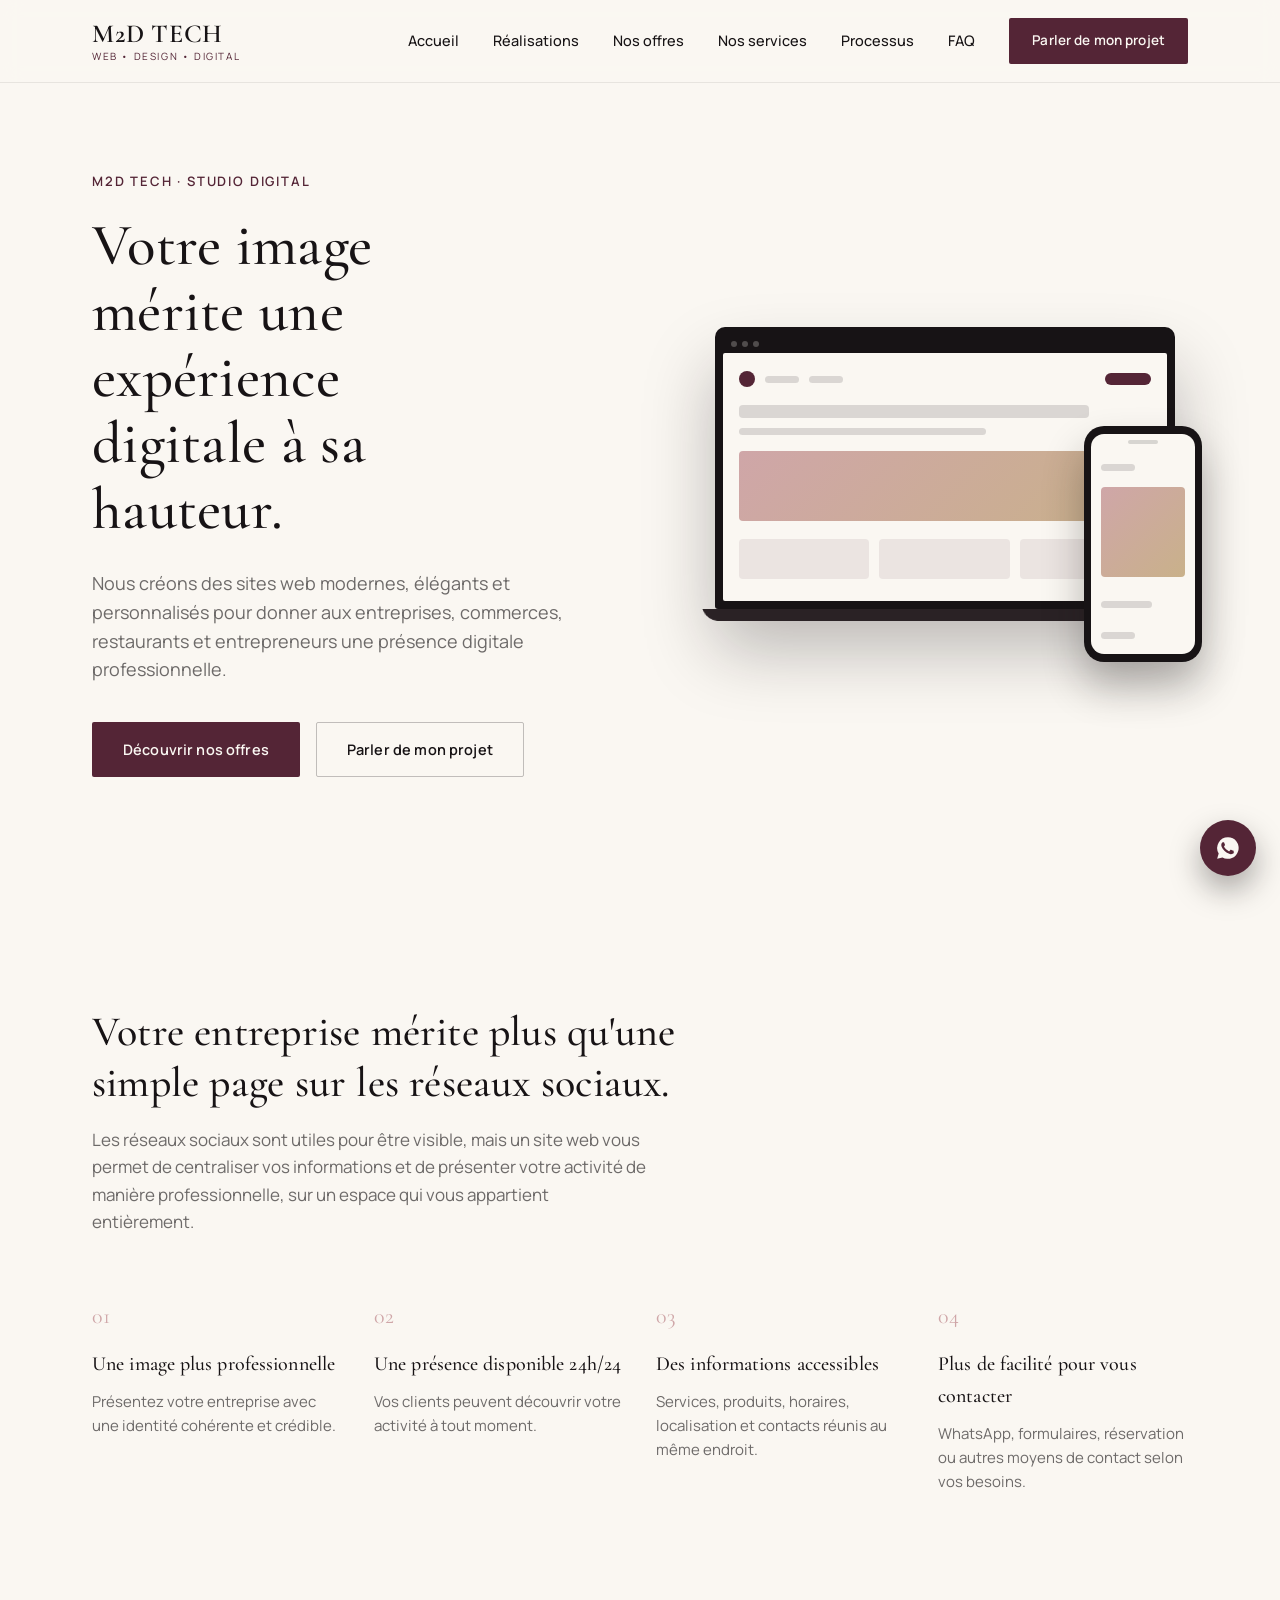
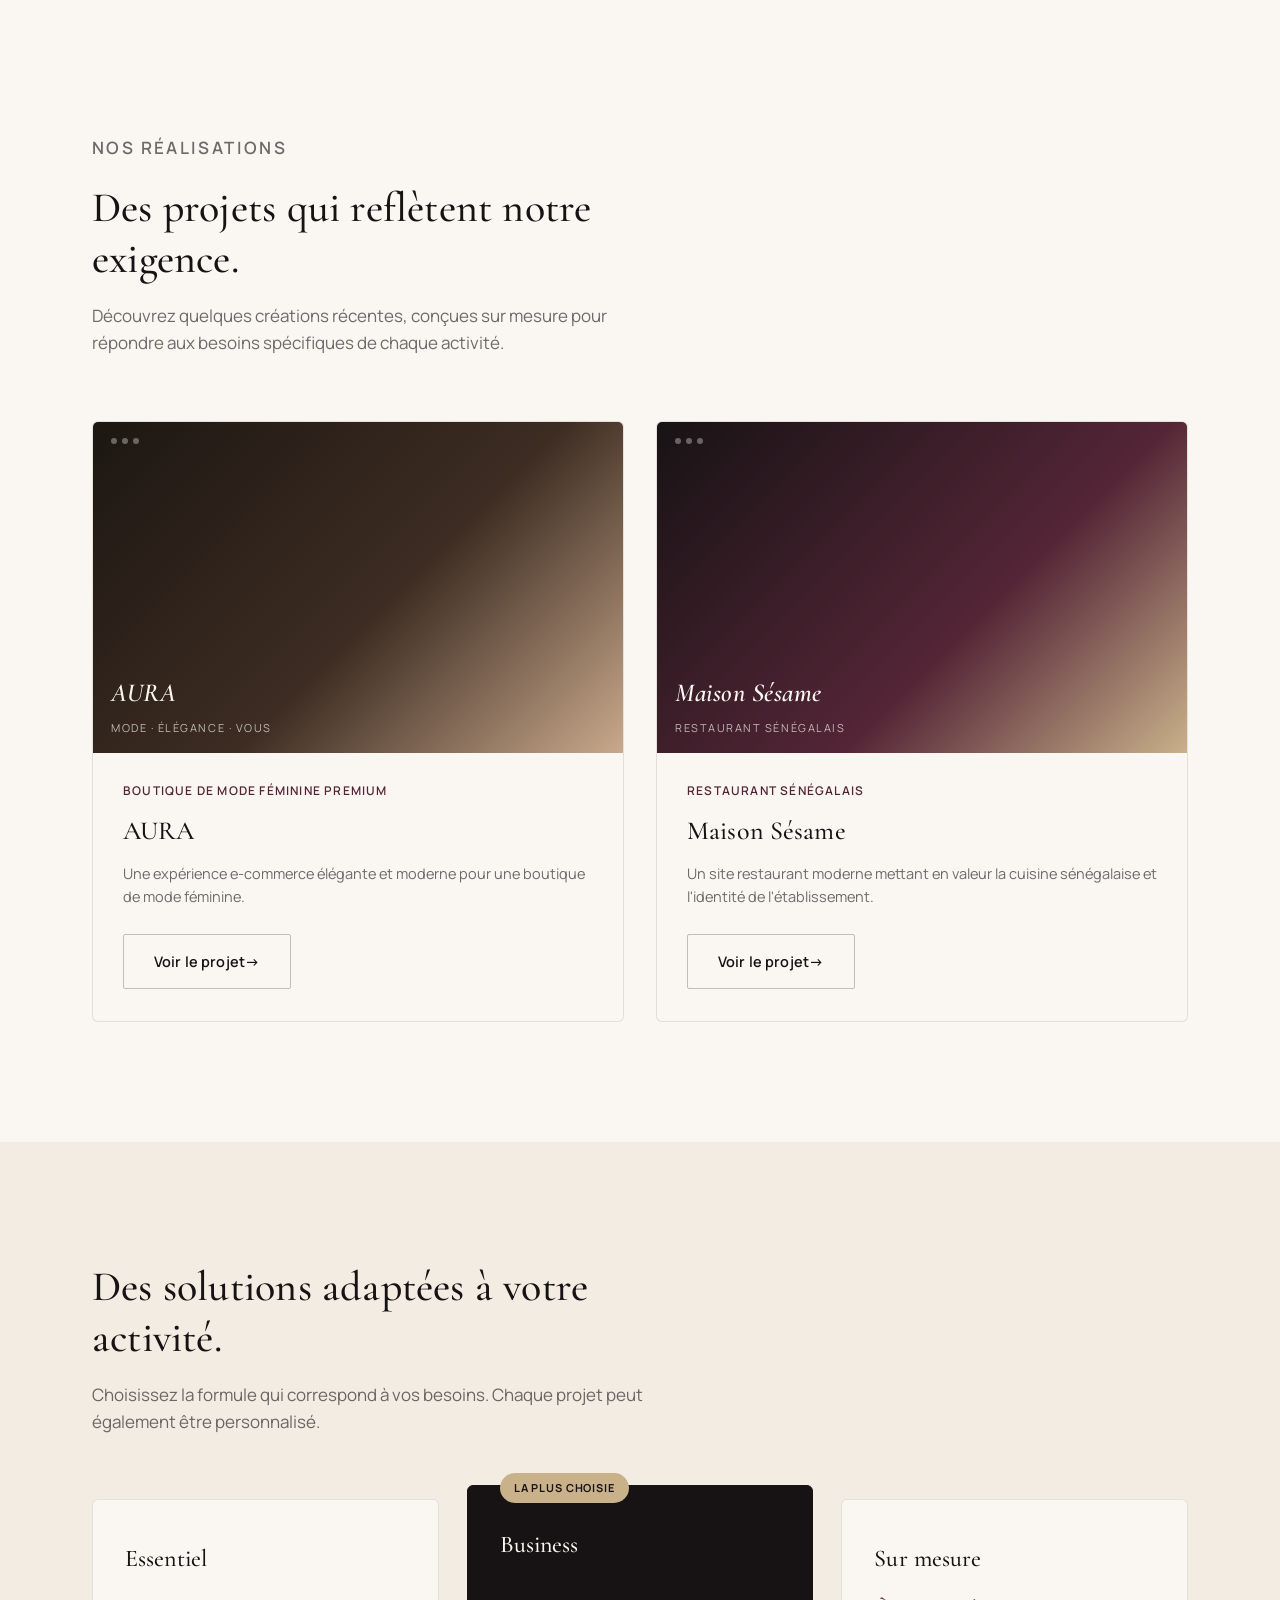
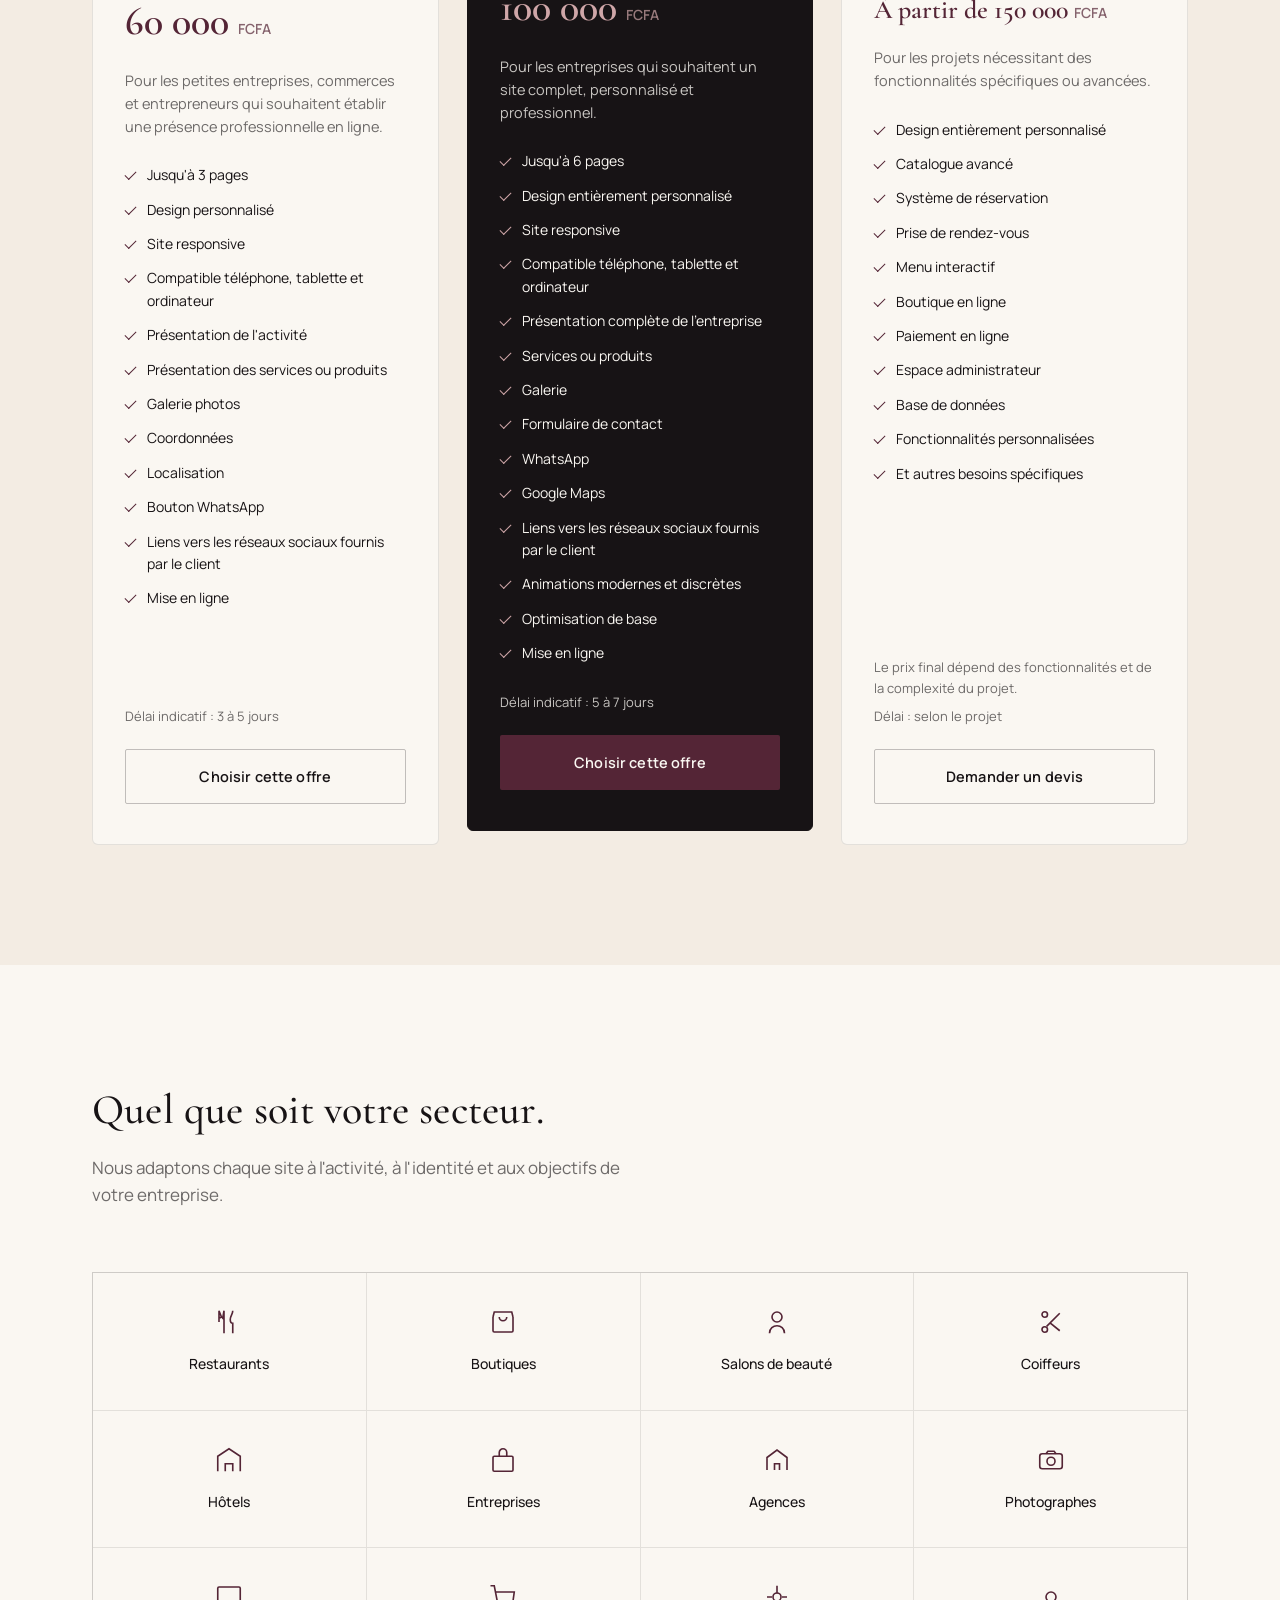
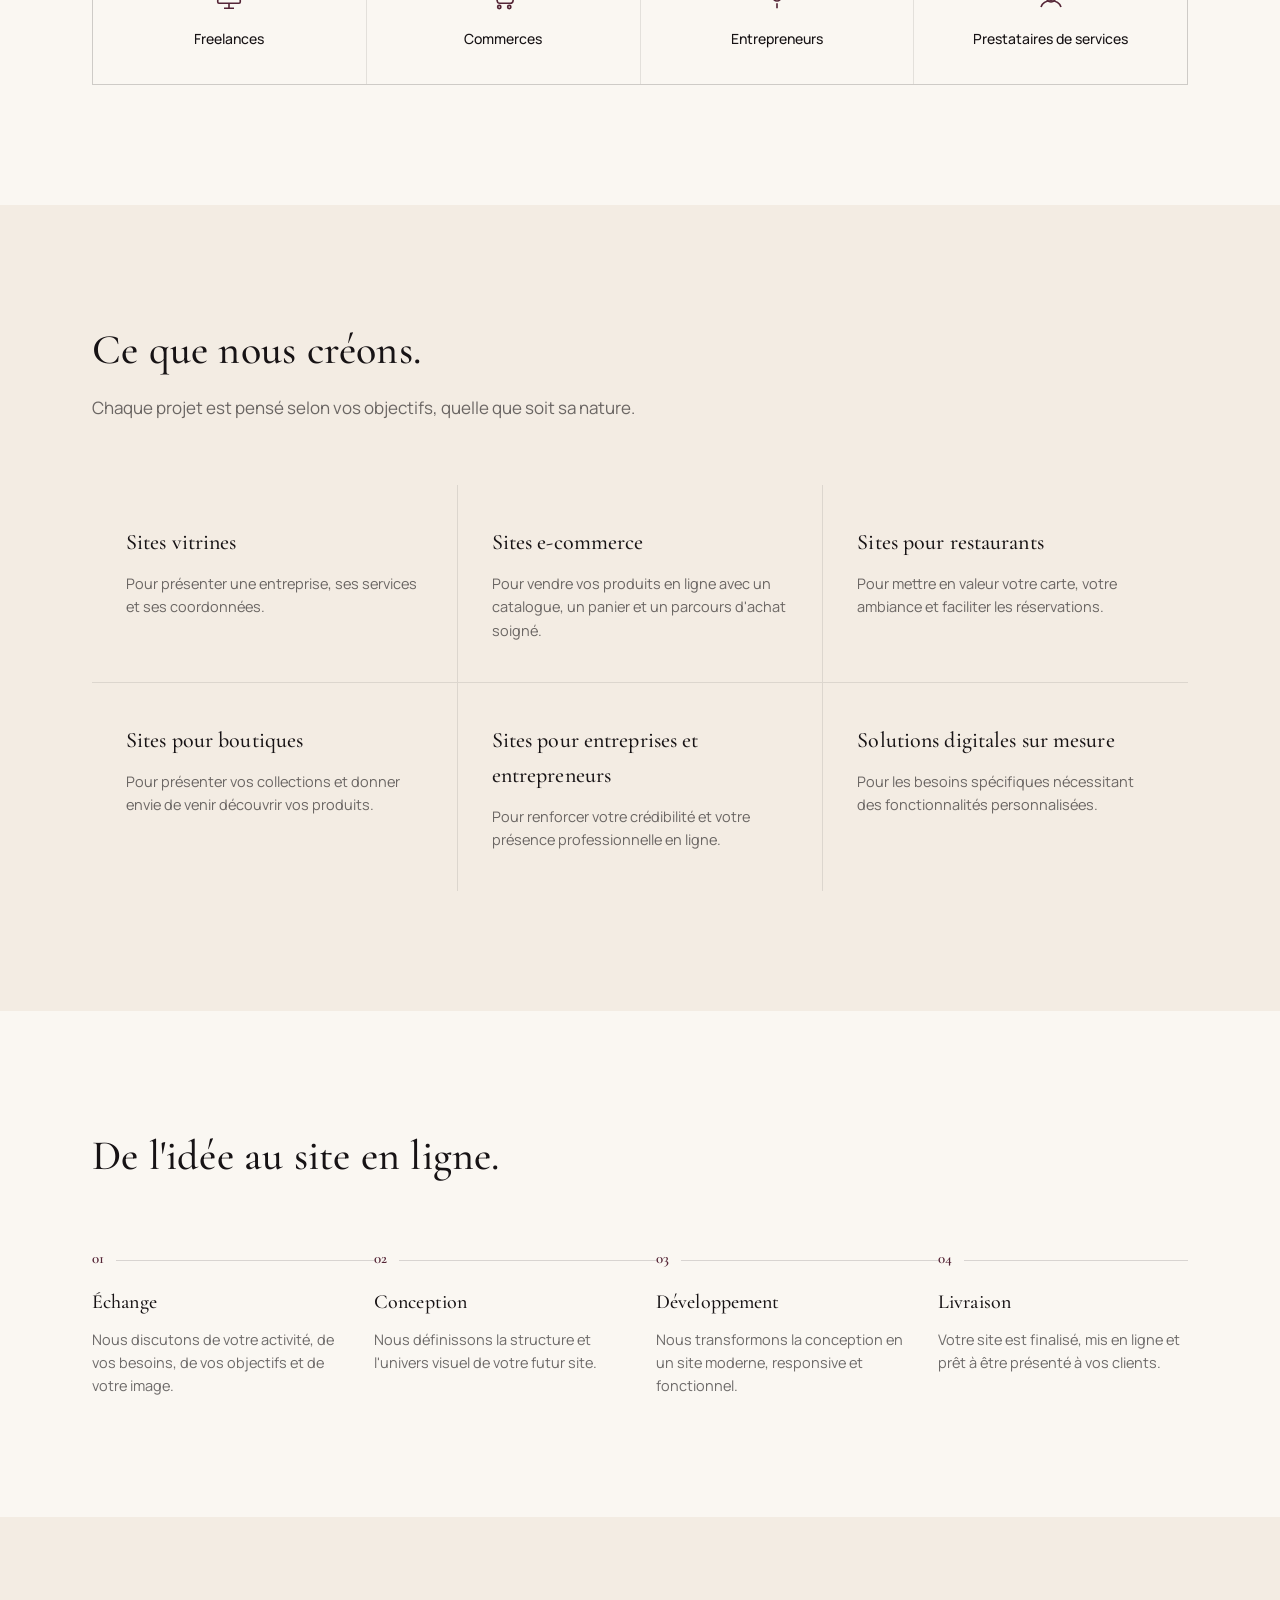
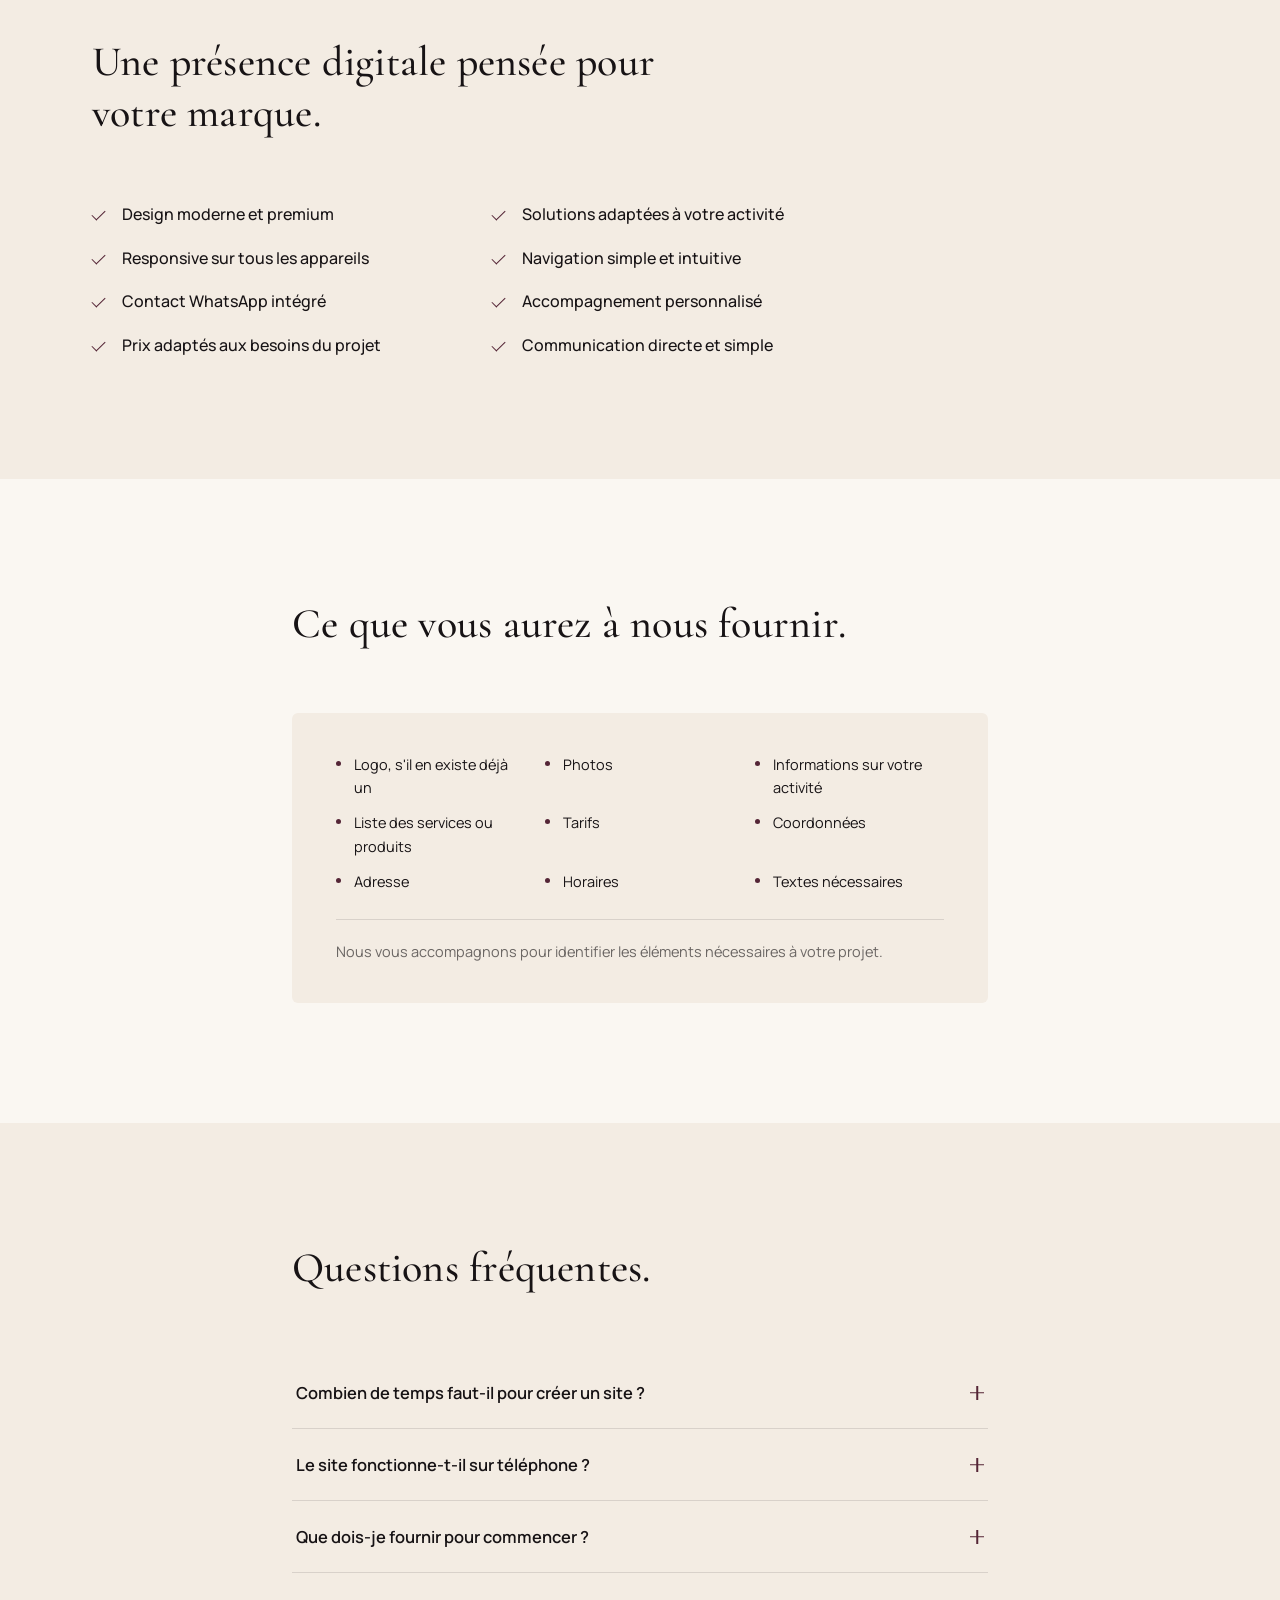
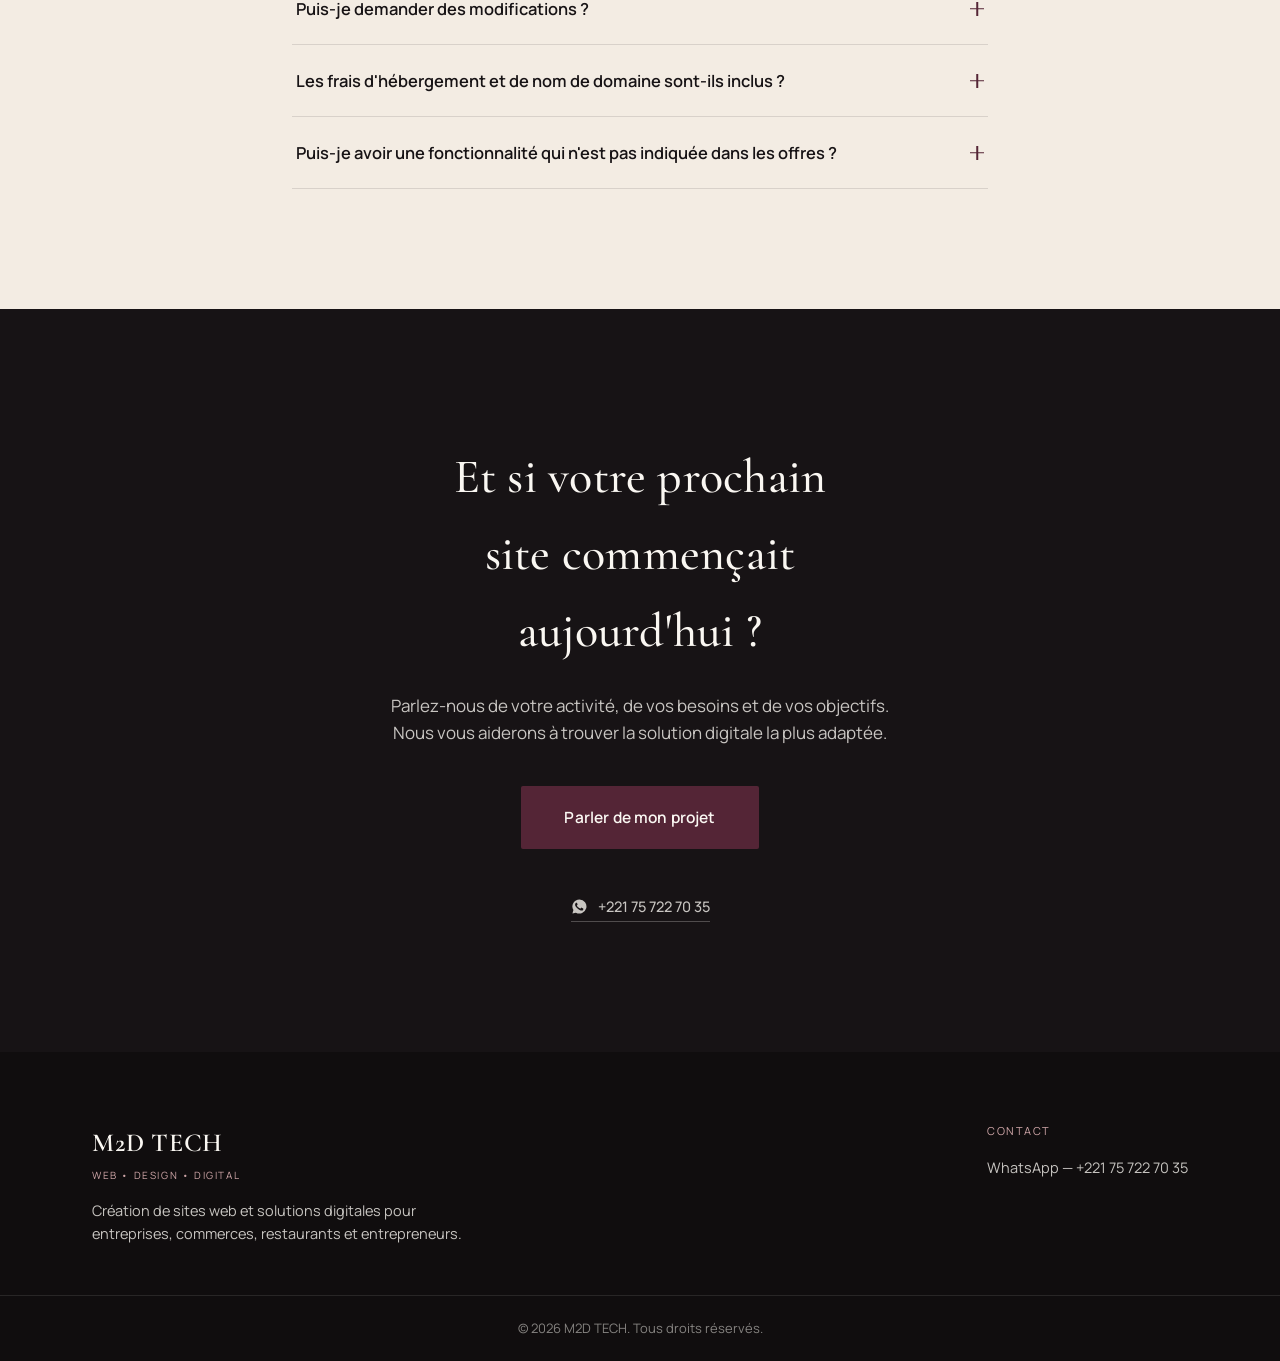
<file: index.html>
<!DOCTYPE html>
<html lang="fr">
<head>
<meta charset="UTF-8">
<meta name="viewport" content="width=device-width, initial-scale=1.0">
<title>M2D TECH — Création de sites web professionnels au Sénégal</title>
<meta name="description" content="M2D TECH crée des sites web modernes, élégants et personnalisés pour entreprises, commerces, restaurants et entrepreneurs.">
<link rel="canonical" href="https://mariedieng105-dotcom.github.io/m2d-tech/">

<!-- Open Graph -->
<meta property="og:type" content="website">
<meta property="og:site_name" content="M2D TECH">
<meta property="og:title" content="M2D TECH — Création de sites web professionnels au Sénégal">
<meta property="og:description" content="M2D TECH crée des sites web modernes, élégants et personnalisés pour entreprises, commerces, restaurants et entrepreneurs.">
<meta property="og:url" content="https://mariedieng105-dotcom.github.io/m2d-tech/">
<meta property="og:locale" content="fr_FR">

<link rel="preconnect" href="https://fonts.googleapis.com">
<link rel="preconnect" href="https://fonts.gstatic.com" crossorigin>
<link href="https://fonts.googleapis.com/css2?family=Cormorant+Garamond:ital,wght@0,400;0,500;0,600;1,400&family=Manrope:wght@400;500;600;700&display=swap" rel="stylesheet">
<link rel="stylesheet" href="style.css">

<!-- Données structurées -->
<script type="application/ld+json">
{
  "@context": "https://schema.org",
  "@type": "Organization",
  "name": "M2D TECH",
  "description": "Création de sites web et solutions digitales pour entreprises, commerces, restaurants et entrepreneurs.",
  "url": "https://mariedieng105-dotcom.github.io/m2d-tech/",
  "areaServed": "Sénégal",
  "contactPoint": {
    "@type": "ContactPoint",
    "telephone": "+221757227035",
    "contactType": "customer service",
    "areaServed": "SN",
    "availableLanguage": "French"
  },
  "sameAs": [
    "https://wa.me/221757227035"
  ]
}
</script>
</head>
<body>

<!-- ============ NAVBAR ============ -->
<header class="navbar" id="navbar">
    <div class="navbar-inner">
        <a href="#top" class="brand">
            <span class="brand-name">M2D TECH</span>
            <span class="brand-tag">Web • Design • Digital</span>
        </a>

        <nav class="nav-links" id="navLinks">
            <a href="#top" class="nav-link">Accueil</a>
            <a href="#portfolio" class="nav-link">Réalisations</a>
            <a href="#offres" class="nav-link">Nos offres</a>
            <a href="#services" class="nav-link">Nos services</a>
            <a href="#processus" class="nav-link">Processus</a>
            <a href="#faq" class="nav-link">FAQ</a>
            <a href="#" class="btn btn-primary btn-nav" data-wa-message="Bonjour M2D TECH, je suis intéressé(e) par vos services de création de site web. J'aimerais discuter de mon projet.">Parler de mon projet</a>
        </nav>

        <button class="nav-toggle" id="navToggle" aria-label="Ouvrir le menu" aria-expanded="false">
            <span></span><span></span><span></span>
        </button>
    </div>
</header>

<main id="top">

<!-- ============ HERO ============ -->
<section class="hero">
    <div class="hero-inner">
        <div class="hero-text" data-reveal>
            <p class="eyebrow">M2D Tech · Studio digital</p>
            <h1 class="hero-title">Votre image mérite une expérience digitale à sa hauteur.</h1>
            <p class="hero-subtitle">Nous créons des sites web modernes, élégants et personnalisés pour donner aux entreprises, commerces, restaurants et entrepreneurs une présence digitale professionnelle.</p>
            <div class="hero-actions">
                <a href="#offres" class="btn btn-primary">Découvrir nos offres</a>
                <a href="#" class="btn btn-outline" data-wa-message="Bonjour M2D TECH, je suis intéressé(e) par vos services de création de site web. J'aimerais discuter de mon projet.">Parler de mon projet</a>
            </div>
        </div>

        <div class="hero-visual" aria-hidden="true">
            <div class="mockup">
                <div class="mockup-laptop">
                    <div class="mockup-screen">
                        <div class="mockup-browser-bar"><span></span><span></span><span></span></div>
                        <div class="mockup-content">
                            <div class="mockup-nav">
                                <span class="mockup-logo"></span>
                                <span class="mockup-line short"></span>
                                <span class="mockup-line short"></span>
                                <span class="mockup-pill"></span>
                            </div>
                            <div class="mockup-hero">
                                <span class="mockup-line long"></span>
                                <span class="mockup-line medium"></span>
                                <span class="mockup-block"></span>
                            </div>
                            <div class="mockup-grid">
                                <span class="mockup-card"></span>
                                <span class="mockup-card"></span>
                                <span class="mockup-card"></span>
                            </div>
                        </div>
                    </div>
                    <div class="mockup-base"></div>
                </div>
                <div class="mockup-phone">
                    <div class="mockup-phone-screen">
                        <span class="mockup-notch"></span>
                        <span class="mockup-line short"></span>
                        <span class="mockup-block small"></span>
                        <span class="mockup-line medium"></span>
                        <span class="mockup-line short"></span>
                    </div>
                </div>
            </div>
        </div>
    </div>
</section>

<!-- ============ POURQUOI UN SITE WEB ============ -->
<section class="section" id="pourquoi">
    <div class="section-inner">
        <div class="section-head" data-reveal>
            <h2>Votre entreprise mérite plus qu'une simple page sur les réseaux sociaux.</h2>
            <p>Les réseaux sociaux sont utiles pour être visible, mais un site web vous permet de centraliser vos informations et de présenter votre activité de manière professionnelle, sur un espace qui vous appartient entièrement.</p>
        </div>

        <div class="advantages" data-reveal>
            <div class="advantage">
                <span class="advantage-num">01</span>
                <h3>Une image plus professionnelle</h3>
                <p>Présentez votre entreprise avec une identité cohérente et crédible.</p>
            </div>
            <div class="advantage">
                <span class="advantage-num">02</span>
                <h3>Une présence disponible 24h/24</h3>
                <p>Vos clients peuvent découvrir votre activité à tout moment.</p>
            </div>
            <div class="advantage">
                <span class="advantage-num">03</span>
                <h3>Des informations accessibles</h3>
                <p>Services, produits, horaires, localisation et contacts réunis au même endroit.</p>
            </div>
            <div class="advantage">
                <span class="advantage-num">04</span>
                <h3>Plus de facilité pour vous contacter</h3>
                <p>WhatsApp, formulaires, réservation ou autres moyens de contact selon vos besoins.</p>
            </div>
        </div>
    </div>
</section>

<!-- ============ PORTFOLIO ============ -->
<section class="section" id="portfolio">
    <div class="section-inner">
        <div class="section-head" data-reveal>
            <p class="eyebrow">Nos réalisations</p>
            <h2>Des projets qui reflètent notre exigence.</h2>
            <p>Découvrez quelques créations récentes, conçues sur mesure pour répondre aux besoins spécifiques de chaque activité.</p>
        </div>

        <div class="portfolio-grid" data-reveal>

            <article class="portfolio-card">
                <div class="portfolio-preview portfolio-preview-aura" aria-hidden="true">
                    <div class="portfolio-browser-bar"><span></span><span></span><span></span></div>
                    <div class="portfolio-preview-body">
                        <span class="portfolio-logo">AURA</span>
                        <span class="portfolio-preview-sub">Mode · Élégance · Vous</span>
                    </div>
                </div>
                <div class="portfolio-body">
                    <p class="portfolio-category">Boutique de mode féminine premium</p>
                    <h3 class="portfolio-name">AURA</h3>
                    <p class="portfolio-desc">Une expérience e-commerce élégante et moderne pour une boutique de mode féminine.</p>
                    <a href="https://boutique-aura.netlify.app/" target="_blank" rel="noopener" class="btn btn-outline portfolio-link">Voir le projet <span aria-hidden="true">→</span></a>
                </div>
            </article>

            <article class="portfolio-card">
                <div class="portfolio-preview portfolio-preview-sesame" aria-hidden="true">
                    <div class="portfolio-browser-bar"><span></span><span></span><span></span></div>
                    <div class="portfolio-preview-body">
                        <span class="portfolio-logo">Maison Sésame</span>
                        <span class="portfolio-preview-sub">Restaurant Sénégalais</span>
                    </div>
                </div>
                <div class="portfolio-body">
                    <p class="portfolio-category">Restaurant sénégalais</p>
                    <h3 class="portfolio-name">Maison Sésame</h3>
                    <p class="portfolio-desc">Un site restaurant moderne mettant en valeur la cuisine sénégalaise et l'identité de l'établissement.</p>
                    <a href="https://maison-sesame.netlify.app/" target="_blank" rel="noopener" class="btn btn-outline portfolio-link">Voir le projet <span aria-hidden="true">→</span></a>
                </div>
            </article>

        </div>
    </div>
</section>

<!-- ============ OFFRES ============ -->
<section class="section section-alt" id="offres">
    <div class="section-inner">
        <div class="section-head" data-reveal>
            <h2>Des solutions adaptées à votre activité.</h2>
            <p>Choisissez la formule qui correspond à vos besoins. Chaque projet peut également être personnalisé.</p>
        </div>

        <div class="pricing" data-reveal>

            <div class="price-card">
                <h3 class="price-name">Essentiel</h3>
                <p class="price-amount">60 000 <span>FCFA</span></p>
                <p class="price-desc">Pour les petites entreprises, commerces et entrepreneurs qui souhaitent établir une présence professionnelle en ligne.</p>
                <ul class="price-list">
                    <li>Jusqu'à 3 pages</li>
                    <li>Design personnalisé</li>
                    <li>Site responsive</li>
                    <li>Compatible téléphone, tablette et ordinateur</li>
                    <li>Présentation de l'activité</li>
                    <li>Présentation des services ou produits</li>
                    <li>Galerie photos</li>
                    <li>Coordonnées</li>
                    <li>Localisation</li>
                    <li>Bouton WhatsApp</li>
                    <li>Liens vers les réseaux sociaux fournis par le client</li>
                    <li>Mise en ligne</li>
                </ul>
                <p class="price-delay">Délai indicatif : 3 à 5 jours</p>
                <a href="#" class="btn btn-outline btn-block" data-wa-message="Bonjour M2D TECH, je suis intéressé(e) par l'offre Essentiel à 60 000 FCFA. J'aimerais avoir plus d'informations.">Choisir cette offre</a>
            </div>

            <div class="price-card price-featured">
                <span class="price-badge">La plus choisie</span>
                <h3 class="price-name">Business</h3>
                <p class="price-amount">100 000 <span>FCFA</span></p>
                <p class="price-desc">Pour les entreprises qui souhaitent un site complet, personnalisé et professionnel.</p>
                <ul class="price-list">
                    <li>Jusqu'à 6 pages</li>
                    <li>Design entièrement personnalisé</li>
                    <li>Site responsive</li>
                    <li>Compatible téléphone, tablette et ordinateur</li>
                    <li>Présentation complète de l'entreprise</li>
                    <li>Services ou produits</li>
                    <li>Galerie</li>
                    <li>Formulaire de contact</li>
                    <li>WhatsApp</li>
                    <li>Google Maps</li>
                    <li>Liens vers les réseaux sociaux fournis par le client</li>
                    <li>Animations modernes et discrètes</li>
                    <li>Optimisation de base</li>
                    <li>Mise en ligne</li>
                </ul>
                <p class="price-delay">Délai indicatif : 5 à 7 jours</p>
                <a href="#" class="btn btn-primary btn-block" data-wa-message="Bonjour M2D TECH, je suis intéressé(e) par l'offre Business à 100 000 FCFA. J'aimerais discuter de mon projet.">Choisir cette offre</a>
            </div>

            <div class="price-card">
                <h3 class="price-name">Sur mesure</h3>
                <p class="price-amount price-amount-from">À partir de 150 000 <span>FCFA</span></p>
                <p class="price-desc">Pour les projets nécessitant des fonctionnalités spécifiques ou avancées.</p>
                <ul class="price-list">
                    <li>Design entièrement personnalisé</li>
                    <li>Catalogue avancé</li>
                    <li>Système de réservation</li>
                    <li>Prise de rendez-vous</li>
                    <li>Menu interactif</li>
                    <li>Boutique en ligne</li>
                    <li>Paiement en ligne</li>
                    <li>Espace administrateur</li>
                    <li>Base de données</li>
                    <li>Fonctionnalités personnalisées</li>
                    <li>Et autres besoins spécifiques</li>
                </ul>
                <p class="price-note">Le prix final dépend des fonctionnalités et de la complexité du projet.</p>
                <p class="price-delay">Délai : selon le projet</p>
                <a href="#" class="btn btn-outline btn-block" data-wa-message="Bonjour M2D TECH, j'aimerais discuter d'un projet de site web sur mesure. Voici ce dont j'aurais besoin :">Demander un devis</a>
            </div>

        </div>
    </div>
</section>

<!-- ============ POUR QUI ============ -->
<section class="section" id="pour-qui">
    <div class="section-inner">
        <div class="section-head" data-reveal>
            <h2>Quel que soit votre secteur.</h2>
            <p>Nous adaptons chaque site à l'activité, à l'identité et aux objectifs de votre entreprise.</p>
        </div>

        <div class="sectors" data-reveal>
            <div class="sector">
                <svg viewBox="0 0 24 24" fill="none" stroke="currentColor" stroke-width="1.3"><path d="M4 3v9M4 3l2 5-2 1M8 3v18M8 3l-1 6 1 1"/><path d="M15 3c0 3-2 4-2 7s2 3 2 3v8"/></svg>
                <span>Restaurants</span>
            </div>
            <div class="sector">
                <svg viewBox="0 0 24 24" fill="none" stroke="currentColor" stroke-width="1.3"><path d="M4 8l1-4h14l1 4"/><path d="M4 8v11a1 1 0 001 1h14a1 1 0 001-1V8"/><path d="M9 8a3 3 0 006 0"/></svg>
                <span>Boutiques</span>
            </div>
            <div class="sector">
                <svg viewBox="0 0 24 24" fill="none" stroke="currentColor" stroke-width="1.3"><circle cx="12" cy="8" r="4"/><path d="M6 21c0-4 3-6 6-6s6 2 6 6"/></svg>
                <span>Salons de beauté</span>
            </div>
            <div class="sector">
                <svg viewBox="0 0 24 24" fill="none" stroke="currentColor" stroke-width="1.3"><circle cx="7" cy="6" r="2.2"/><circle cx="7" cy="18" r="2.2"/><path d="M19 5L8.5 15.5M11 12.5L19 19"/></svg>
                <span>Coiffeurs</span>
            </div>
            <div class="sector">
                <svg viewBox="0 0 24 24" fill="none" stroke="currentColor" stroke-width="1.3"><path d="M3 21V9l9-6 9 6v12"/><path d="M9 21v-6h6v6"/></svg>
                <span>Hôtels</span>
            </div>
            <div class="sector">
                <svg viewBox="0 0 24 24" fill="none" stroke="currentColor" stroke-width="1.3"><rect x="4" y="9" width="16" height="12" rx="1"/><path d="M9 9V6a3 3 0 016 0v3"/></svg>
                <span>Entreprises</span>
            </div>
            <div class="sector">
                <svg viewBox="0 0 24 24" fill="none" stroke="currentColor" stroke-width="1.3"><path d="M4 20V10l8-6 8 6v10"/><path d="M10 20v-5h4v5"/></svg>
                <span>Agences</span>
            </div>
            <div class="sector">
                <svg viewBox="0 0 24 24" fill="none" stroke="currentColor" stroke-width="1.3"><rect x="3" y="7" width="18" height="12" rx="2"/><circle cx="12" cy="13" r="3.2"/><path d="M8 7l1.5-2h5L16 7"/></svg>
                <span>Photographes</span>
            </div>
            <div class="sector">
                <svg viewBox="0 0 24 24" fill="none" stroke="currentColor" stroke-width="1.3"><rect x="3" y="4" width="18" height="13" rx="1"/><path d="M8 21h8M12 17v4"/></svg>
                <span>Freelances</span>
            </div>
            <div class="sector">
                <svg viewBox="0 0 24 24" fill="none" stroke="currentColor" stroke-width="1.3"><circle cx="9" cy="20" r="1.3"/><circle cx="17" cy="20" r="1.3"/><path d="M2 3h3l2.4 12.2a2 2 0 002 1.8H18a2 2 0 002-1.7L21 8H6"/></svg>
                <span>Commerces</span>
            </div>
            <div class="sector">
                <svg viewBox="0 0 24 24" fill="none" stroke="currentColor" stroke-width="1.3"><path d="M12 3v6M12 21v-4M4 12h4M16 12h4"/><circle cx="12" cy="12" r="3.2"/></svg>
                <span>Entrepreneurs</span>
            </div>
            <div class="sector">
                <svg viewBox="0 0 24 24" fill="none" stroke="currentColor" stroke-width="1.3"><path d="M8 12a4 4 0 118 0 4 4 0 01-8 0z"/><path d="M4 20c1-3 4-5 8-5s7 2 8 5"/></svg>
                <span>Prestataires de services</span>
            </div>
        </div>
    </div>
</section>

<!-- ============ CE QUE NOUS CRÉONS ============ -->
<section class="section section-alt" id="services">
    <div class="section-inner">
        <div class="section-head" data-reveal>
            <h2>Ce que nous créons.</h2>
            <p>Chaque projet est pensé selon vos objectifs, quelle que soit sa nature.</p>
        </div>

        <div class="services-list" data-reveal>
            <div class="service-item">
                <h3>Sites vitrines</h3>
                <p>Pour présenter une entreprise, ses services et ses coordonnées.</p>
            </div>
            <div class="service-item">
                <h3>Sites e-commerce</h3>
                <p>Pour vendre vos produits en ligne avec un catalogue, un panier et un parcours d'achat soigné.</p>
            </div>
            <div class="service-item">
                <h3>Sites pour restaurants</h3>
                <p>Pour mettre en valeur votre carte, votre ambiance et faciliter les réservations.</p>
            </div>
            <div class="service-item">
                <h3>Sites pour boutiques</h3>
                <p>Pour présenter vos collections et donner envie de venir découvrir vos produits.</p>
            </div>
            <div class="service-item">
                <h3>Sites pour entreprises et entrepreneurs</h3>
                <p>Pour renforcer votre crédibilité et votre présence professionnelle en ligne.</p>
            </div>
            <div class="service-item">
                <h3>Solutions digitales sur mesure</h3>
                <p>Pour les besoins spécifiques nécessitant des fonctionnalités personnalisées.</p>
            </div>
        </div>
    </div>
</section>

<!-- ============ PROCESSUS ============ -->
<section class="section" id="processus">
    <div class="section-inner">
        <div class="section-head" data-reveal>
            <h2>De l'idée au site en ligne.</h2>
        </div>

        <div class="timeline" data-reveal>
            <div class="timeline-step">
                <span class="timeline-num">01</span>
                <h3>Échange</h3>
                <p>Nous discutons de votre activité, de vos besoins, de vos objectifs et de votre image.</p>
            </div>
            <div class="timeline-step">
                <span class="timeline-num">02</span>
                <h3>Conception</h3>
                <p>Nous définissons la structure et l'univers visuel de votre futur site.</p>
            </div>
            <div class="timeline-step">
                <span class="timeline-num">03</span>
                <h3>Développement</h3>
                <p>Nous transformons la conception en un site moderne, responsive et fonctionnel.</p>
            </div>
            <div class="timeline-step">
                <span class="timeline-num">04</span>
                <h3>Livraison</h3>
                <p>Votre site est finalisé, mis en ligne et prêt à être présenté à vos clients.</p>
            </div>
        </div>
    </div>
</section>

<!-- ============ POURQUOI M2D TECH ============ -->
<section class="section section-alt" id="pourquoi-nous">
    <div class="section-inner">
        <div class="section-head" data-reveal>
            <h2>Une présence digitale pensée pour votre marque.</h2>
        </div>

        <ul class="checklist" data-reveal>
            <li>Design moderne et premium</li>
            <li>Solutions adaptées à votre activité</li>
            <li>Responsive sur tous les appareils</li>
            <li>Navigation simple et intuitive</li>
            <li>Contact WhatsApp intégré</li>
            <li>Accompagnement personnalisé</li>
            <li>Prix adaptés aux besoins du projet</li>
            <li>Communication directe et simple</li>
        </ul>
    </div>
</section>

<!-- ============ CE QUE LE CLIENT DOIT FOURNIR ============ -->
<section class="section" id="fournir">
    <div class="section-inner section-inner-narrow">
        <div class="section-head" data-reveal>
            <h2>Ce que vous aurez à nous fournir.</h2>
        </div>

        <div class="provide-box" data-reveal>
            <ul class="provide-list">
                <li>Logo, s'il en existe déjà un</li>
                <li>Photos</li>
                <li>Informations sur votre activité</li>
                <li>Liste des services ou produits</li>
                <li>Tarifs</li>
                <li>Coordonnées</li>
                <li>Adresse</li>
                <li>Horaires</li>
                <li>Textes nécessaires</li>
            </ul>
            <p class="provide-note">Nous vous accompagnons pour identifier les éléments nécessaires à votre projet.</p>
        </div>
    </div>
</section>

<!-- ============ FAQ ============ -->
<section class="section section-alt" id="faq">
    <div class="section-inner section-inner-narrow">
        <div class="section-head" data-reveal>
            <h2>Questions fréquentes.</h2>
        </div>

        <div class="accordion" data-reveal>
            <div class="accordion-item">
                <button class="accordion-trigger" aria-expanded="false">
                    <span>Combien de temps faut-il pour créer un site ?</span>
                    <span class="accordion-icon"></span>
                </button>
                <div class="accordion-panel">
                    <p>Le délai dépend de la formule et de la complexité du projet. Un site vitrine simple peut généralement être réalisé en quelques jours après réception de tous les éléments nécessaires.</p>
                </div>
            </div>
            <div class="accordion-item">
                <button class="accordion-trigger" aria-expanded="false">
                    <span>Le site fonctionne-t-il sur téléphone ?</span>
                    <span class="accordion-icon"></span>
                </button>
                <div class="accordion-panel">
                    <p>Oui. Tous les sites sont conçus pour être responsive et s'adapter aux téléphones, tablettes et ordinateurs.</p>
                </div>
            </div>
            <div class="accordion-item">
                <button class="accordion-trigger" aria-expanded="false">
                    <span>Que dois-je fournir pour commencer ?</span>
                    <span class="accordion-icon"></span>
                </button>
                <div class="accordion-panel">
                    <p>Vous fournissez les informations, photos, logo, services, tarifs et autres éléments nécessaires. Nous vous indiquons précisément ce dont nous avons besoin.</p>
                </div>
            </div>
            <div class="accordion-item">
                <button class="accordion-trigger" aria-expanded="false">
                    <span>Puis-je demander des modifications ?</span>
                    <span class="accordion-icon"></span>
                </button>
                <div class="accordion-panel">
                    <p>Oui. Les modalités de modifications sont définies au début du projet selon la formule choisie.</p>
                </div>
            </div>
            <div class="accordion-item">
                <button class="accordion-trigger" aria-expanded="false">
                    <span>Les frais d'hébergement et de nom de domaine sont-ils inclus ?</span>
                    <span class="accordion-icon"></span>
                </button>
                <div class="accordion-panel">
                    <p>La mise en ligne est incluse dans les offres lorsqu'elle est prévue. Les frais liés au nom de domaine et à l'hébergement peuvent être facturés séparément selon la solution choisie.</p>
                </div>
            </div>
            <div class="accordion-item">
                <button class="accordion-trigger" aria-expanded="false">
                    <span>Puis-je avoir une fonctionnalité qui n'est pas indiquée dans les offres ?</span>
                    <span class="accordion-icon"></span>
                </button>
                <div class="accordion-panel">
                    <p>Oui. Les projets sur mesure peuvent intégrer des fonctionnalités spécifiques après étude des besoins.</p>
                </div>
            </div>
        </div>
    </div>
</section>

<!-- ============ CTA FINAL ============ -->
<section class="cta-final" id="contact">
    <div class="section-inner">
        <h2 data-reveal>Et si votre prochain site commençait aujourd'hui ?</h2>
        <p data-reveal>Parlez-nous de votre activité, de vos besoins et de vos objectifs. Nous vous aiderons à trouver la solution digitale la plus adaptée.</p>
        <a href="#" class="btn btn-primary btn-large" data-reveal data-wa-message="Bonjour M2D TECH, je souhaite discuter d'un projet de site web. Voici quelques informations sur mon activité :">Parler de mon projet</a>

        <div class="cta-contacts" data-reveal>
            <a href="#" class="cta-contact" data-wa-message="Bonjour M2D TECH, je souhaite discuter d'un projet de site web. Voici quelques informations sur mon activité :">
                <svg viewBox="0 0 24 24" fill="currentColor"><path d="M12 2a10 10 0 00-8.6 15.1L2 22l4.9-1.3A10 10 0 1012 2zm5.7 14.2c-.2.7-1.4 1.3-2 1.4-.5.1-1.2.1-1.9-.1-.4-.1-1-.3-1.7-.6-3-1.3-4.9-4.3-5.1-4.5-.1-.2-1.2-1.6-1.2-3 0-1.4.8-2.1 1-2.4.2-.2.5-.3.7-.3h.5c.2 0 .4 0 .5.4.2.5.7 1.8.7 1.9.1.1.1.3 0 .4-.1.2-.1.3-.3.4-.1.2-.3.4-.4.5-.1.1-.3.3-.1.6.2.3.9 1.4 1.8 2.3 1.3 1.2 2.3 1.6 2.6 1.7.3.1.5.1.6-.1.2-.2.7-.8.9-1.1.2-.3.4-.2.6-.1.2.1 1.5.7 1.8.8.3.1.5.2.5.3.1.2.1.7-.1 1.4z"/></svg>
                <span>+221 75 722 70 35</span>
            </a>
        </div>
    </div>
</section>

</main>

<!-- ============ FOOTER ============ -->
<footer class="footer">
    <div class="section-inner footer-inner">
        <div class="footer-brand">
            <span class="brand-name">M2D TECH</span>
            <span class="brand-tag">Web • Design • Digital</span>
            <p>Création de sites web et solutions digitales pour entreprises, commerces, restaurants et entrepreneurs.</p>
        </div>

        <div class="footer-contact">
            <p class="footer-label">Contact</p>
            <a href="#" data-wa-message="Bonjour M2D TECH, je suis intéressé(e) par vos services de création de site web. J'aimerais discuter de mon projet.">WhatsApp — +221 75 722 70 35</a>
        </div>
    </div>
    <div class="footer-bottom">
        <p>© 2026 M2D TECH. Tous droits réservés.</p>
    </div>
</footer>

<!-- ============ BOUTON WHATSAPP FLOTTANT ============ -->
<a href="#" class="whatsapp-float" data-wa-message="Bonjour M2D TECH, je suis intéressé(e) par vos services de création de site web. J'aimerais discuter de mon projet." aria-label="Nous contacter sur WhatsApp">
    <svg viewBox="0 0 24 24" fill="currentColor"><path d="M12 2a10 10 0 00-8.6 15.1L2 22l4.9-1.3A10 10 0 1012 2zm5.7 14.2c-.2.7-1.4 1.3-2 1.4-.5.1-1.2.1-1.9-.1-.4-.1-1-.3-1.7-.6-3-1.3-4.9-4.3-5.1-4.5-.1-.2-1.2-1.6-1.2-3 0-1.4.8-2.1 1-2.4.2-.2.5-.3.7-.3h.5c.2 0 .4 0 .5.4.2.5.7 1.8.7 1.9.1.1.1.3 0 .4-.1.2-.1.3-.3.4-.1.2-.3.4-.4.5-.1.1-.3.3-.1.6.2.3.9 1.4 1.8 2.3 1.3 1.2 2.3 1.6 2.6 1.7.3.1.5.1.6-.1.2-.2.7-.8.9-1.1.2-.3.4-.2.6-.1.2.1 1.5.7 1.8.8.3.1.5.2.5.3.1.2.1.7-.1 1.4z"/></svg>
</a>

<script src="script.js"></script>
</body>
</html>
</file>
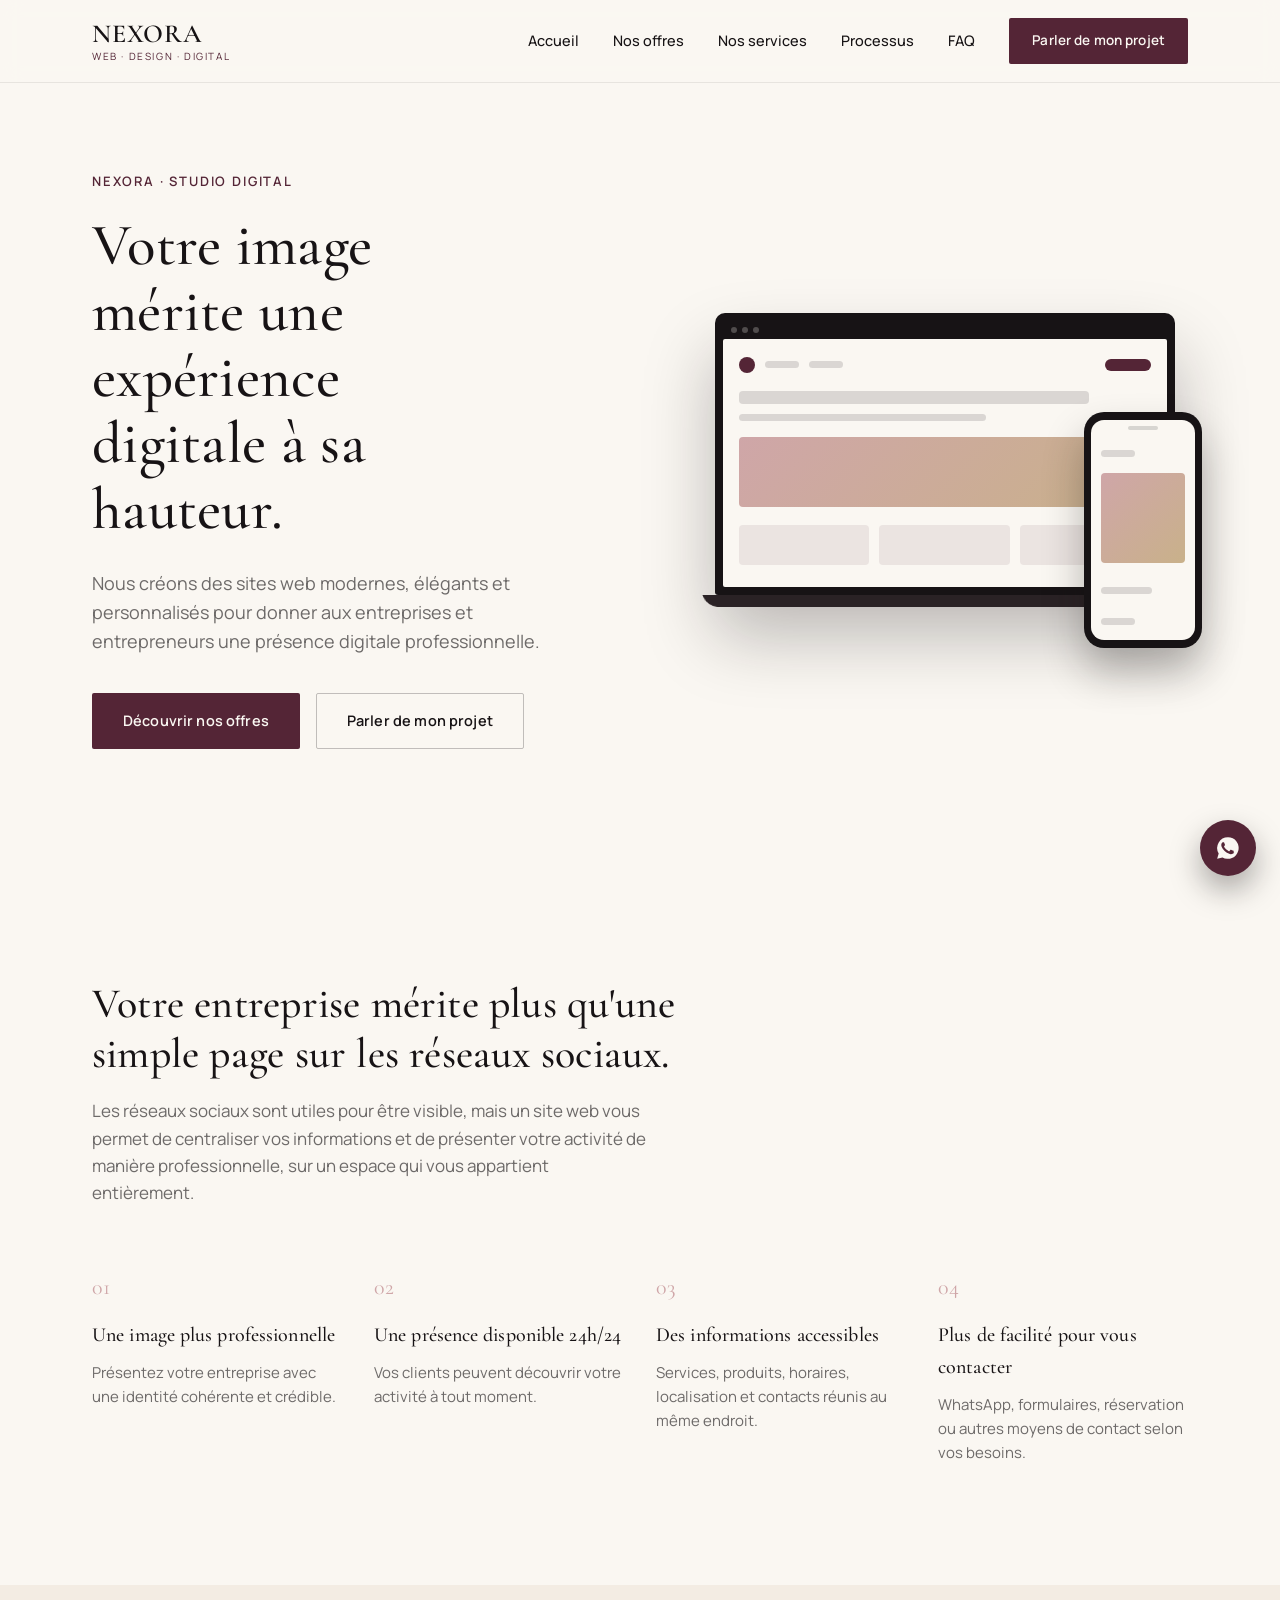
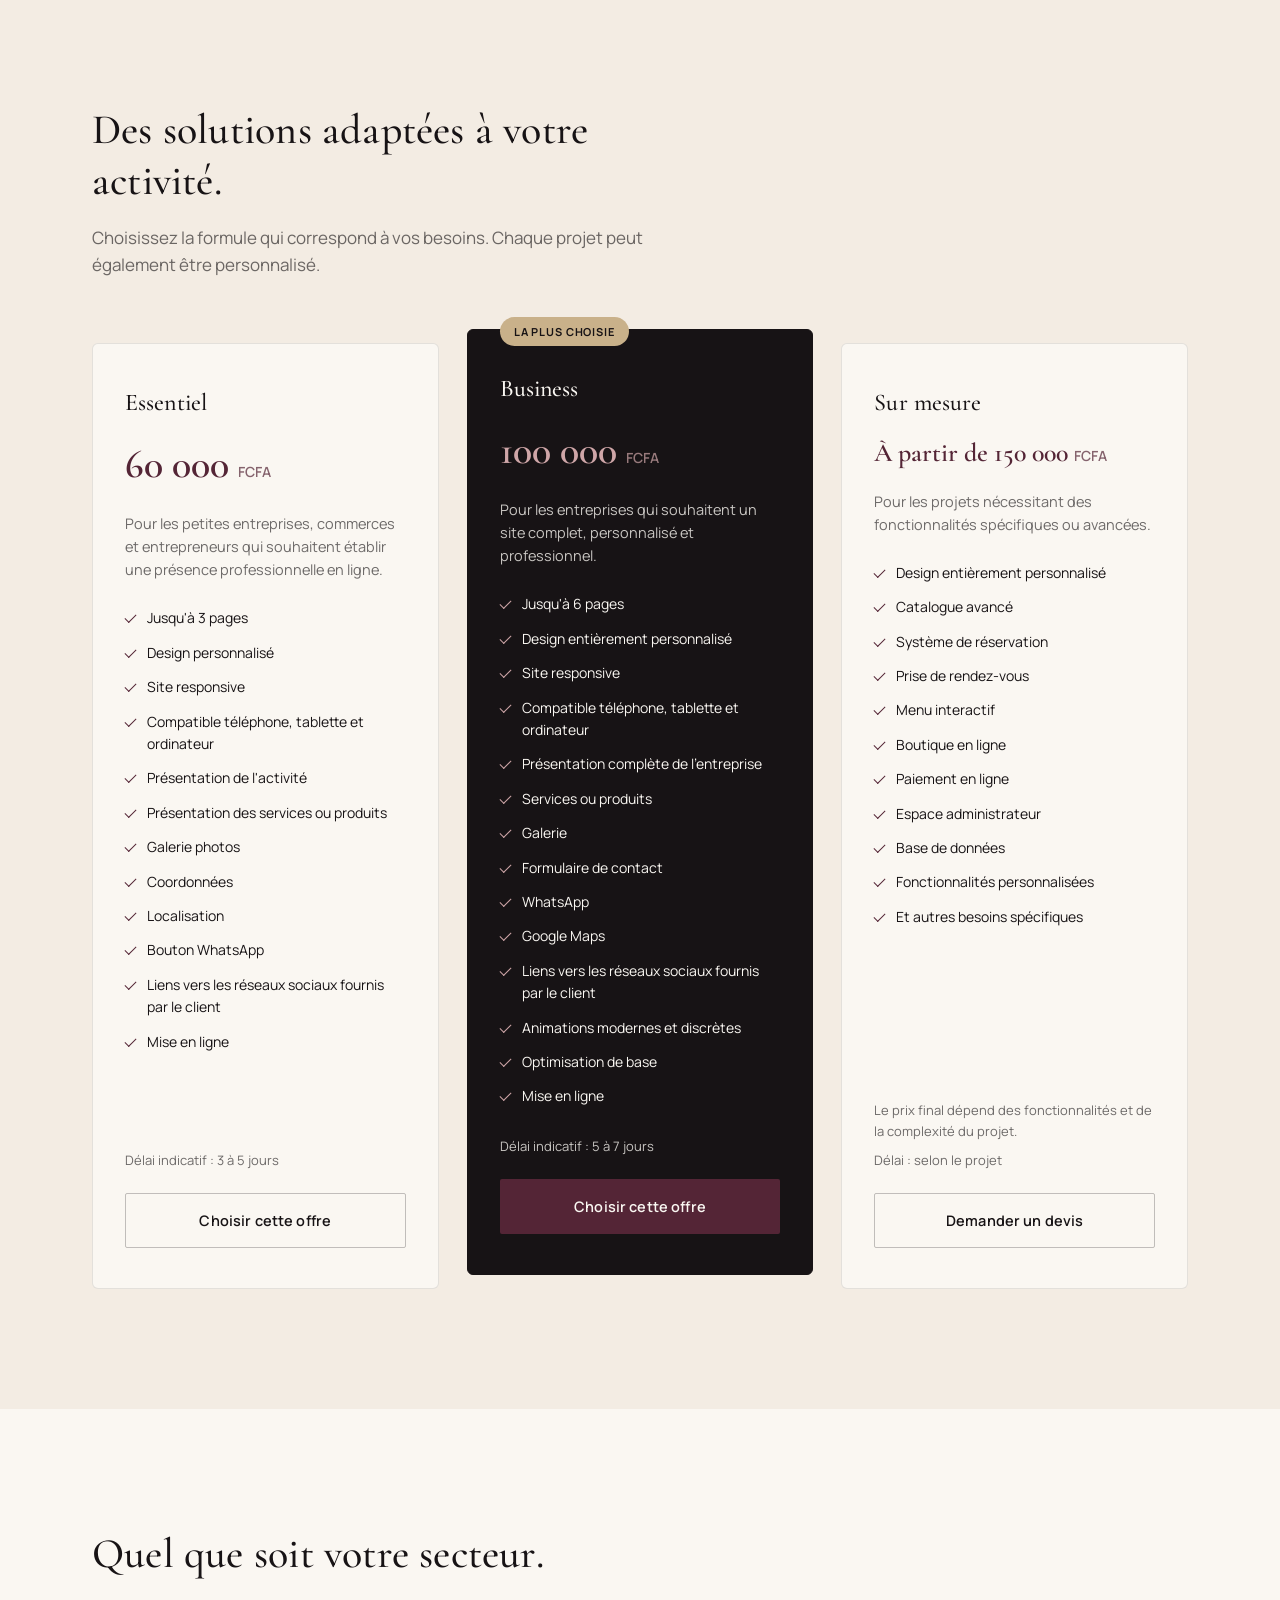
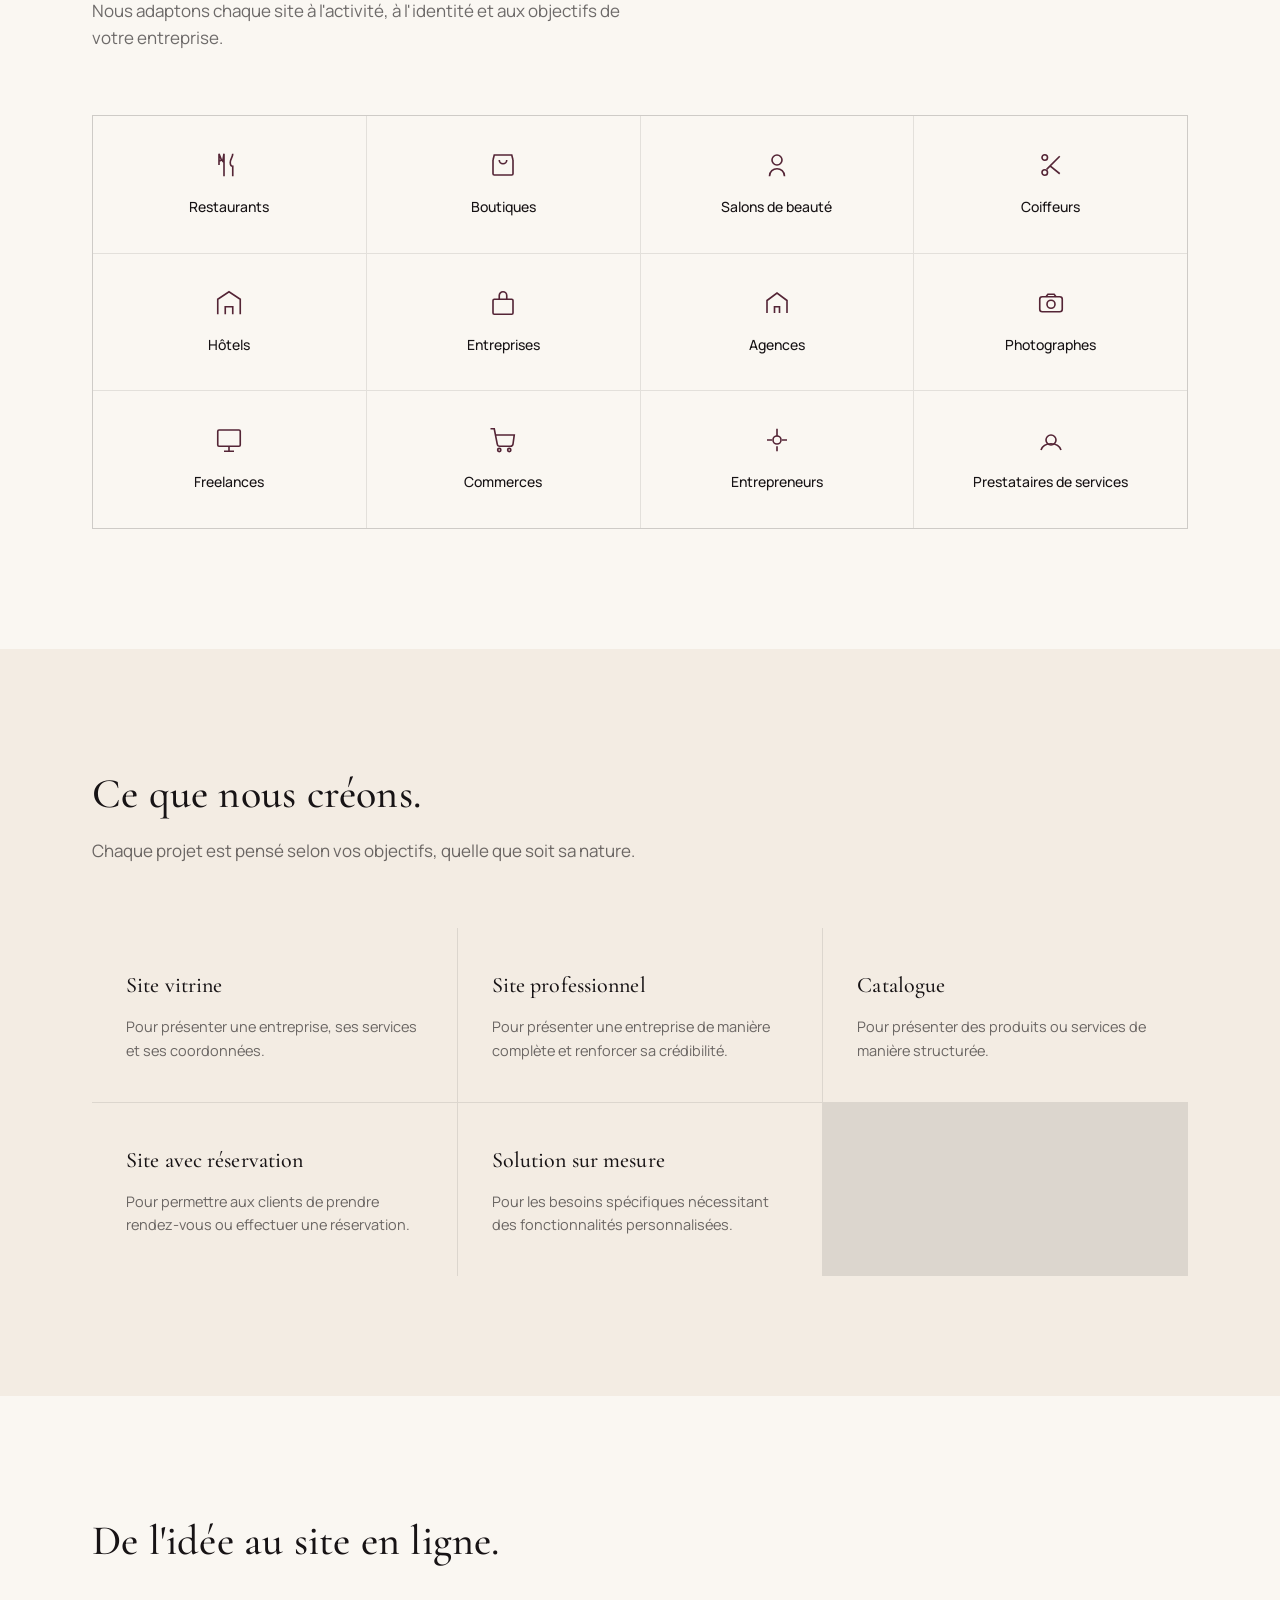
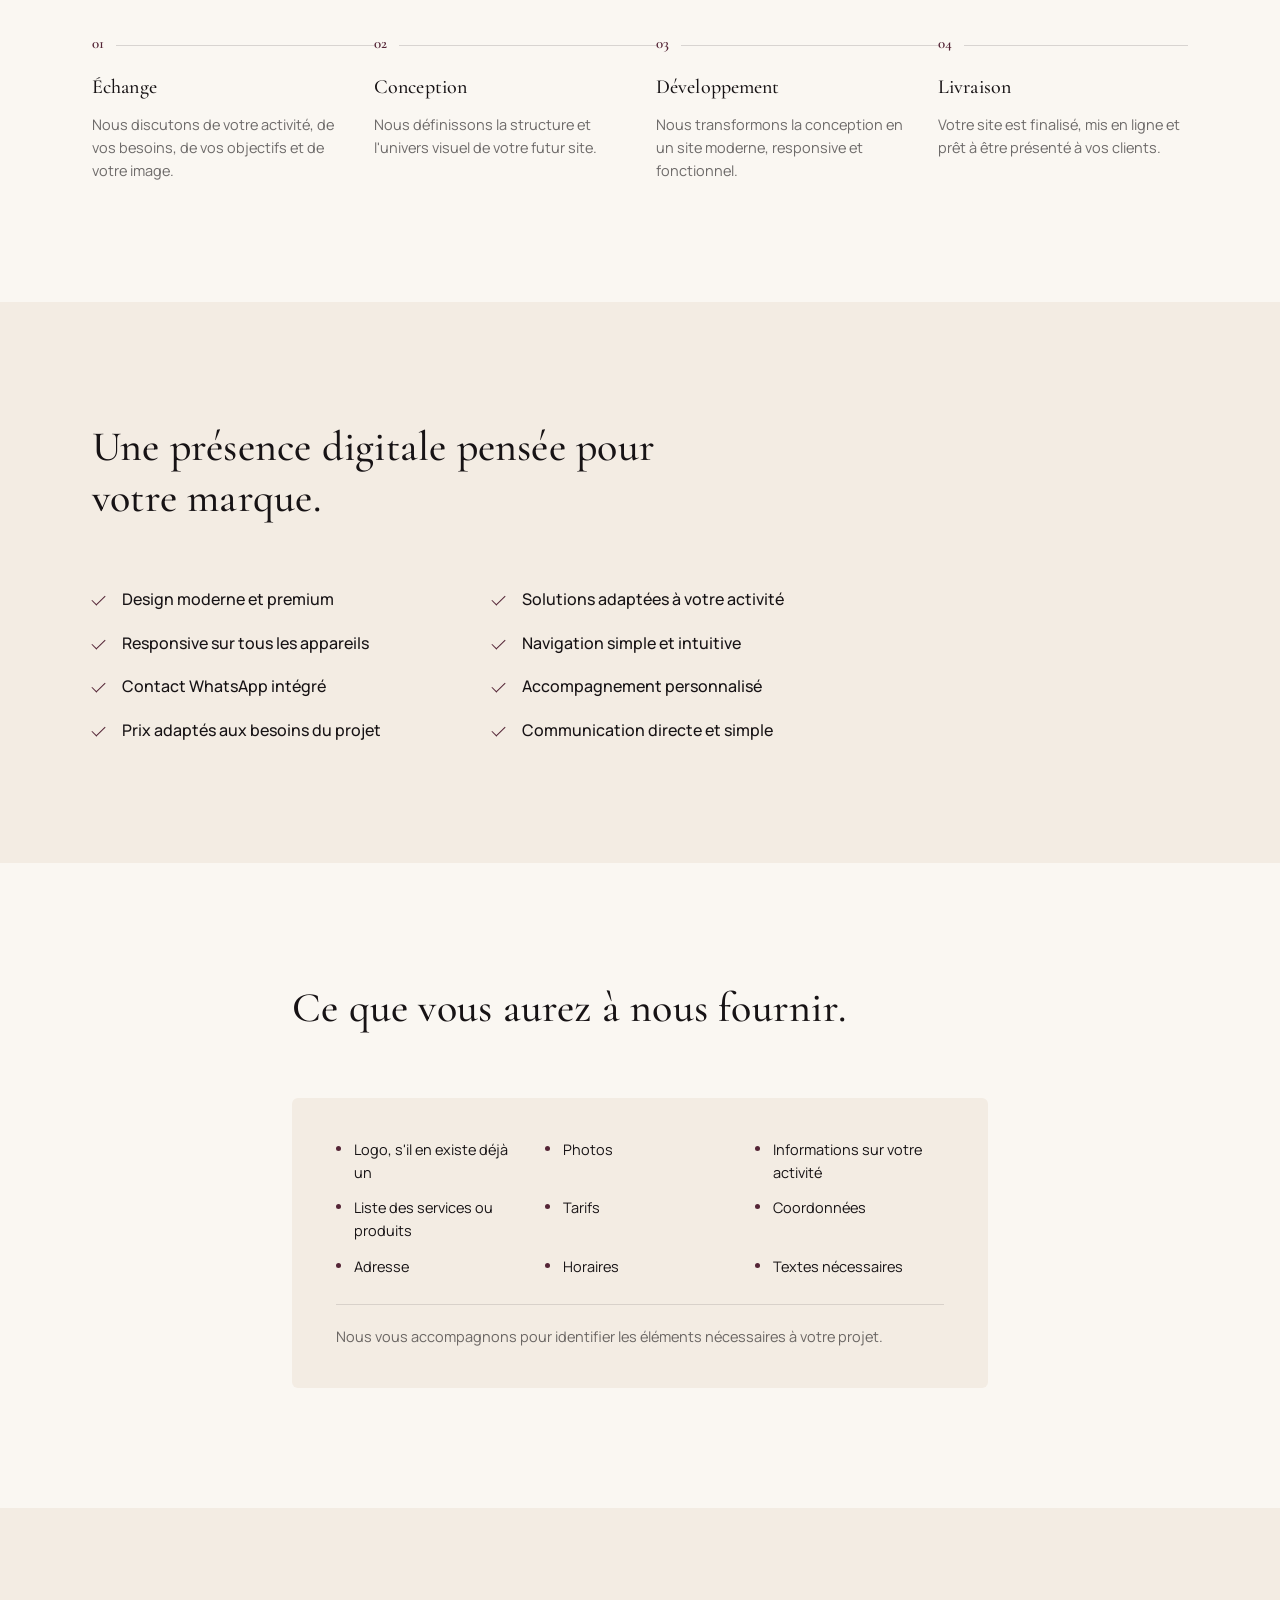
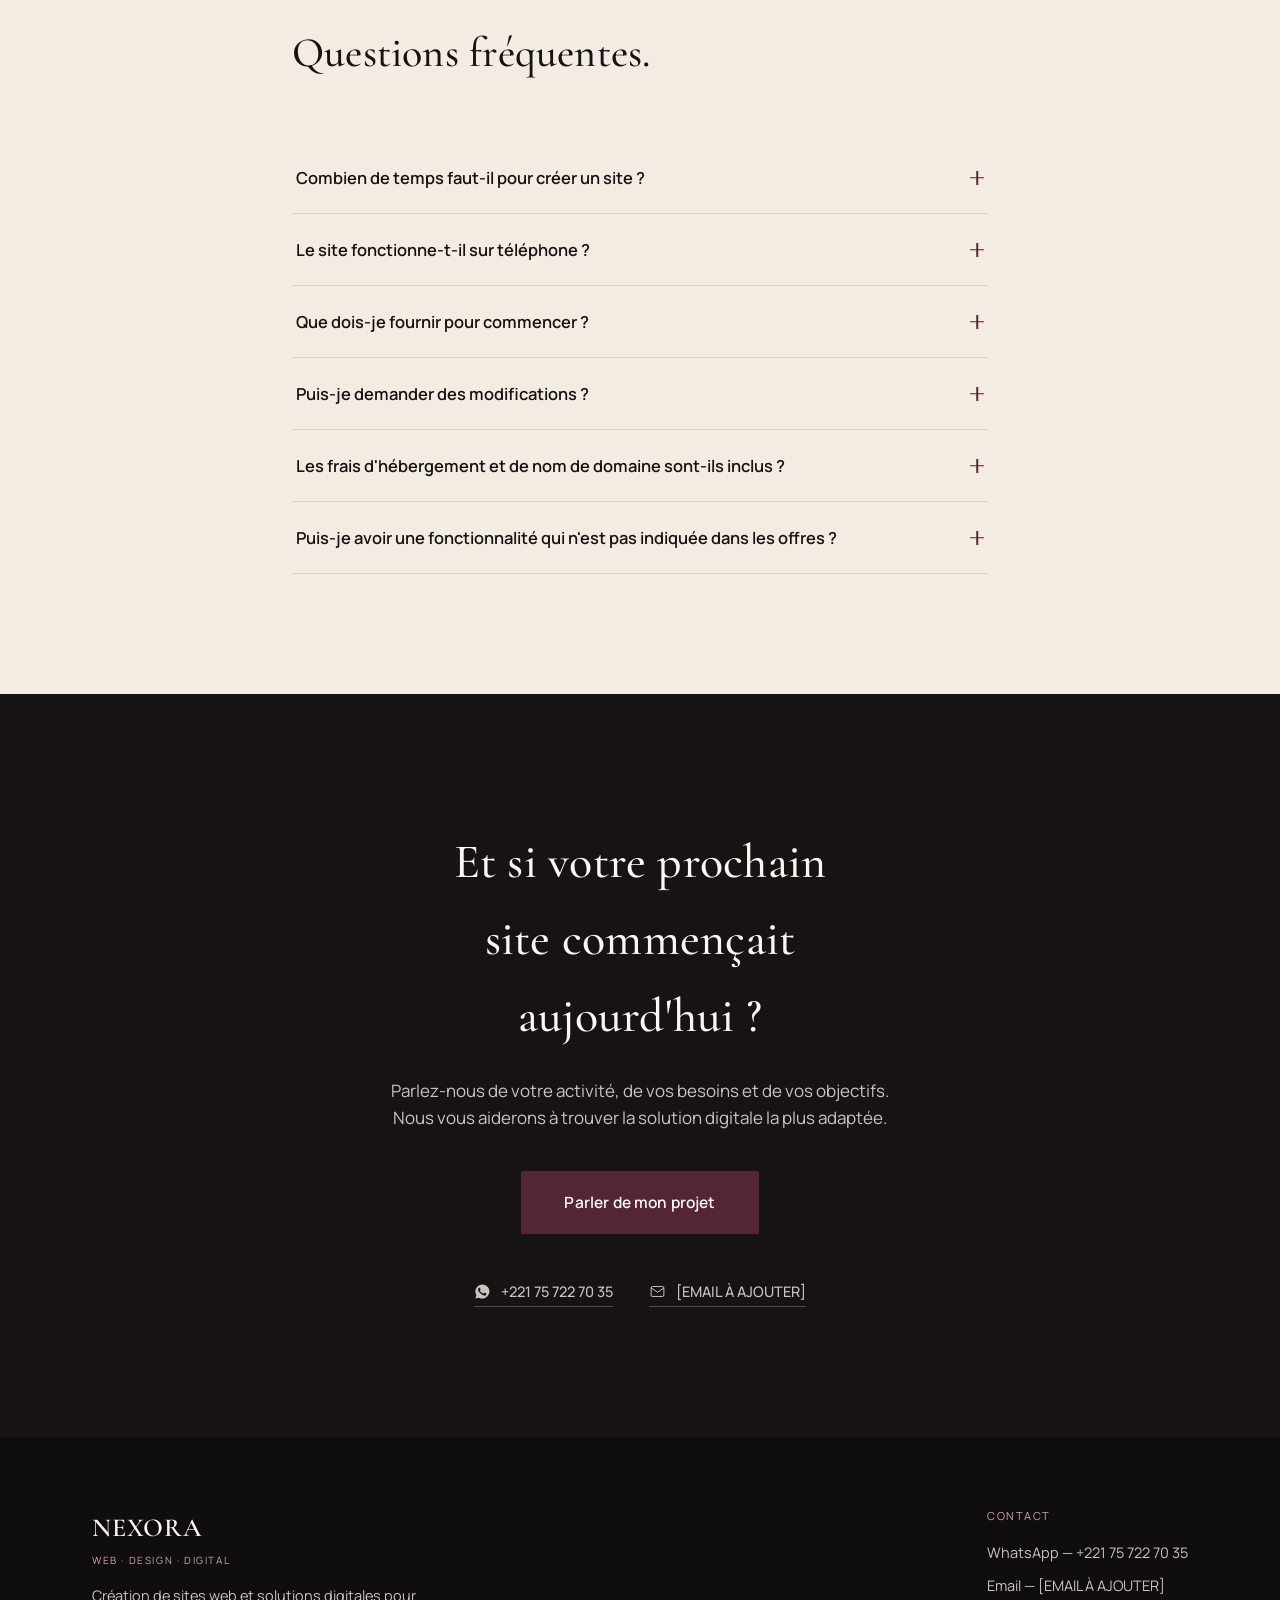
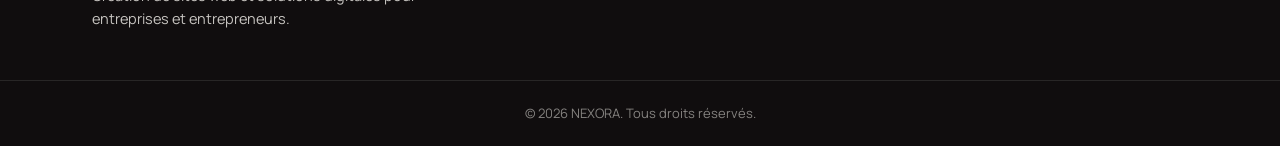
<file: index(4).html>
<!DOCTYPE html>
<html lang="fr">
<head>
<meta charset="UTF-8">
<meta name="viewport" content="width=device-width, initial-scale=1.0">
<title>NEXORA — Création de sites web professionnels</title>
<meta name="description" content="NEXORA crée des sites web modernes, élégants et personnalisés pour les entreprises et entrepreneurs.">
<link rel="preconnect" href="https://fonts.googleapis.com">
<link rel="preconnect" href="https://fonts.gstatic.com" crossorigin>
<link href="https://fonts.googleapis.com/css2?family=Cormorant+Garamond:ital,wght@0,400;0,500;0,600;1,400&family=Manrope:wght@400;500;600;700&display=swap" rel="stylesheet">
<link rel="stylesheet" href="style.css">
</head>
<body>

<!-- ============ NAVBAR ============ -->
<header class="navbar" id="navbar">
    <div class="navbar-inner">
        <a href="#top" class="brand">
            <span class="brand-name">NEXORA</span>
            <span class="brand-tag">Web · Design · Digital</span>
        </a>

        <nav class="nav-links" id="navLinks">
            <a href="#top" class="nav-link">Accueil</a>
            <a href="#offres" class="nav-link">Nos offres</a>
            <a href="#services" class="nav-link">Nos services</a>
            <a href="#processus" class="nav-link">Processus</a>
            <a href="#faq" class="nav-link">FAQ</a>
            <a href="#" class="btn btn-primary btn-nav" data-wa-message="Bonjour NEXORA, je suis intéressé(e) par vos services de création de site web. J'aimerais discuter de mon projet.">Parler de mon projet</a>
        </nav>

        <button class="nav-toggle" id="navToggle" aria-label="Ouvrir le menu" aria-expanded="false">
            <span></span><span></span><span></span>
        </button>
    </div>
</header>

<main id="top">

<!-- ============ HERO ============ -->
<section class="hero">
    <div class="hero-inner">
        <div class="hero-text" data-reveal>
            <p class="eyebrow">Nexora · Studio digital</p>
            <h1 class="hero-title">Votre image mérite une expérience digitale à sa hauteur.</h1>
            <p class="hero-subtitle">Nous créons des sites web modernes, élégants et personnalisés pour donner aux entreprises et entrepreneurs une présence digitale professionnelle.</p>
            <div class="hero-actions">
                <a href="#offres" class="btn btn-primary">Découvrir nos offres</a>
                <a href="#" class="btn btn-outline" data-wa-message="Bonjour NEXORA, je suis intéressé(e) par vos services de création de site web. J'aimerais discuter de mon projet.">Parler de mon projet</a>
            </div>
        </div>

        <div class="hero-visual" aria-hidden="true">
            <div class="mockup">
                <div class="mockup-laptop">
                    <div class="mockup-screen">
                        <div class="mockup-browser-bar"><span></span><span></span><span></span></div>
                        <div class="mockup-content">
                            <div class="mockup-nav">
                                <span class="mockup-logo"></span>
                                <span class="mockup-line short"></span>
                                <span class="mockup-line short"></span>
                                <span class="mockup-pill"></span>
                            </div>
                            <div class="mockup-hero">
                                <span class="mockup-line long"></span>
                                <span class="mockup-line medium"></span>
                                <span class="mockup-block"></span>
                            </div>
                            <div class="mockup-grid">
                                <span class="mockup-card"></span>
                                <span class="mockup-card"></span>
                                <span class="mockup-card"></span>
                            </div>
                        </div>
                    </div>
                    <div class="mockup-base"></div>
                </div>
                <div class="mockup-phone">
                    <div class="mockup-phone-screen">
                        <span class="mockup-notch"></span>
                        <span class="mockup-line short"></span>
                        <span class="mockup-block small"></span>
                        <span class="mockup-line medium"></span>
                        <span class="mockup-line short"></span>
                    </div>
                </div>
            </div>
        </div>
    </div>
</section>

<!-- ============ POURQUOI UN SITE WEB ============ -->
<section class="section" id="pourquoi">
    <div class="section-inner">
        <div class="section-head" data-reveal>
            <h2>Votre entreprise mérite plus qu'une simple page sur les réseaux sociaux.</h2>
            <p>Les réseaux sociaux sont utiles pour être visible, mais un site web vous permet de centraliser vos informations et de présenter votre activité de manière professionnelle, sur un espace qui vous appartient entièrement.</p>
        </div>

        <div class="advantages" data-reveal>
            <div class="advantage">
                <span class="advantage-num">01</span>
                <h3>Une image plus professionnelle</h3>
                <p>Présentez votre entreprise avec une identité cohérente et crédible.</p>
            </div>
            <div class="advantage">
                <span class="advantage-num">02</span>
                <h3>Une présence disponible 24h/24</h3>
                <p>Vos clients peuvent découvrir votre activité à tout moment.</p>
            </div>
            <div class="advantage">
                <span class="advantage-num">03</span>
                <h3>Des informations accessibles</h3>
                <p>Services, produits, horaires, localisation et contacts réunis au même endroit.</p>
            </div>
            <div class="advantage">
                <span class="advantage-num">04</span>
                <h3>Plus de facilité pour vous contacter</h3>
                <p>WhatsApp, formulaires, réservation ou autres moyens de contact selon vos besoins.</p>
            </div>
        </div>
    </div>
</section>

<!-- ============ OFFRES ============ -->
<section class="section section-alt" id="offres">
    <div class="section-inner">
        <div class="section-head" data-reveal>
            <h2>Des solutions adaptées à votre activité.</h2>
            <p>Choisissez la formule qui correspond à vos besoins. Chaque projet peut également être personnalisé.</p>
        </div>

        <div class="pricing" data-reveal>

            <div class="price-card">
                <h3 class="price-name">Essentiel</h3>
                <p class="price-amount">60 000 <span>FCFA</span></p>
                <p class="price-desc">Pour les petites entreprises, commerces et entrepreneurs qui souhaitent établir une présence professionnelle en ligne.</p>
                <ul class="price-list">
                    <li>Jusqu'à 3 pages</li>
                    <li>Design personnalisé</li>
                    <li>Site responsive</li>
                    <li>Compatible téléphone, tablette et ordinateur</li>
                    <li>Présentation de l'activité</li>
                    <li>Présentation des services ou produits</li>
                    <li>Galerie photos</li>
                    <li>Coordonnées</li>
                    <li>Localisation</li>
                    <li>Bouton WhatsApp</li>
                    <li>Liens vers les réseaux sociaux fournis par le client</li>
                    <li>Mise en ligne</li>
                </ul>
                <p class="price-delay">Délai indicatif : 3 à 5 jours</p>
                <a href="#" class="btn btn-outline btn-block" data-wa-message="Bonjour NEXORA, je suis intéressé(e) par l'offre Essentiel à 60 000 FCFA. J'aimerais avoir plus d'informations.">Choisir cette offre</a>
            </div>

            <div class="price-card price-featured">
                <span class="price-badge">La plus choisie</span>
                <h3 class="price-name">Business</h3>
                <p class="price-amount">100 000 <span>FCFA</span></p>
                <p class="price-desc">Pour les entreprises qui souhaitent un site complet, personnalisé et professionnel.</p>
                <ul class="price-list">
                    <li>Jusqu'à 6 pages</li>
                    <li>Design entièrement personnalisé</li>
                    <li>Site responsive</li>
                    <li>Compatible téléphone, tablette et ordinateur</li>
                    <li>Présentation complète de l'entreprise</li>
                    <li>Services ou produits</li>
                    <li>Galerie</li>
                    <li>Formulaire de contact</li>
                    <li>WhatsApp</li>
                    <li>Google Maps</li>
                    <li>Liens vers les réseaux sociaux fournis par le client</li>
                    <li>Animations modernes et discrètes</li>
                    <li>Optimisation de base</li>
                    <li>Mise en ligne</li>
                </ul>
                <p class="price-delay">Délai indicatif : 5 à 7 jours</p>
                <a href="#" class="btn btn-primary btn-block" data-wa-message="Bonjour NEXORA, je suis intéressé(e) par l'offre Business à 100 000 FCFA. J'aimerais discuter de mon projet.">Choisir cette offre</a>
            </div>

            <div class="price-card">
                <h3 class="price-name">Sur mesure</h3>
                <p class="price-amount price-amount-from">À partir de 150 000 <span>FCFA</span></p>
                <p class="price-desc">Pour les projets nécessitant des fonctionnalités spécifiques ou avancées.</p>
                <ul class="price-list">
                    <li>Design entièrement personnalisé</li>
                    <li>Catalogue avancé</li>
                    <li>Système de réservation</li>
                    <li>Prise de rendez-vous</li>
                    <li>Menu interactif</li>
                    <li>Boutique en ligne</li>
                    <li>Paiement en ligne</li>
                    <li>Espace administrateur</li>
                    <li>Base de données</li>
                    <li>Fonctionnalités personnalisées</li>
                    <li>Et autres besoins spécifiques</li>
                </ul>
                <p class="price-note">Le prix final dépend des fonctionnalités et de la complexité du projet.</p>
                <p class="price-delay">Délai : selon le projet</p>
                <a href="#" class="btn btn-outline btn-block" data-wa-message="Bonjour NEXORA, j'aimerais discuter d'un projet de site web sur mesure. Voici ce dont j'aurais besoin :">Demander un devis</a>
            </div>

        </div>
    </div>
</section>

<!-- ============ POUR QUI ============ -->
<section class="section" id="pour-qui">
    <div class="section-inner">
        <div class="section-head" data-reveal>
            <h2>Quel que soit votre secteur.</h2>
            <p>Nous adaptons chaque site à l'activité, à l'identité et aux objectifs de votre entreprise.</p>
        </div>

        <div class="sectors" data-reveal>
            <div class="sector">
                <svg viewBox="0 0 24 24" fill="none" stroke="currentColor" stroke-width="1.3"><path d="M4 3v9M4 3l2 5-2 1M8 3v18M8 3l-1 6 1 1"/><path d="M15 3c0 3-2 4-2 7s2 3 2 3v8"/></svg>
                <span>Restaurants</span>
            </div>
            <div class="sector">
                <svg viewBox="0 0 24 24" fill="none" stroke="currentColor" stroke-width="1.3"><path d="M4 8l1-4h14l1 4"/><path d="M4 8v11a1 1 0 001 1h14a1 1 0 001-1V8"/><path d="M9 8a3 3 0 006 0"/></svg>
                <span>Boutiques</span>
            </div>
            <div class="sector">
                <svg viewBox="0 0 24 24" fill="none" stroke="currentColor" stroke-width="1.3"><circle cx="12" cy="8" r="4"/><path d="M6 21c0-4 3-6 6-6s6 2 6 6"/></svg>
                <span>Salons de beauté</span>
            </div>
            <div class="sector">
                <svg viewBox="0 0 24 24" fill="none" stroke="currentColor" stroke-width="1.3"><circle cx="7" cy="6" r="2.2"/><circle cx="7" cy="18" r="2.2"/><path d="M19 5L8.5 15.5M11 12.5L19 19"/></svg>
                <span>Coiffeurs</span>
            </div>
            <div class="sector">
                <svg viewBox="0 0 24 24" fill="none" stroke="currentColor" stroke-width="1.3"><path d="M3 21V9l9-6 9 6v12"/><path d="M9 21v-6h6v6"/></svg>
                <span>Hôtels</span>
            </div>
            <div class="sector">
                <svg viewBox="0 0 24 24" fill="none" stroke="currentColor" stroke-width="1.3"><rect x="4" y="9" width="16" height="12" rx="1"/><path d="M9 9V6a3 3 0 016 0v3"/></svg>
                <span>Entreprises</span>
            </div>
            <div class="sector">
                <svg viewBox="0 0 24 24" fill="none" stroke="currentColor" stroke-width="1.3"><path d="M4 20V10l8-6 8 6v10"/><path d="M10 20v-5h4v5"/></svg>
                <span>Agences</span>
            </div>
            <div class="sector">
                <svg viewBox="0 0 24 24" fill="none" stroke="currentColor" stroke-width="1.3"><rect x="3" y="7" width="18" height="12" rx="2"/><circle cx="12" cy="13" r="3.2"/><path d="M8 7l1.5-2h5L16 7"/></svg>
                <span>Photographes</span>
            </div>
            <div class="sector">
                <svg viewBox="0 0 24 24" fill="none" stroke="currentColor" stroke-width="1.3"><rect x="3" y="4" width="18" height="13" rx="1"/><path d="M8 21h8M12 17v4"/></svg>
                <span>Freelances</span>
            </div>
            <div class="sector">
                <svg viewBox="0 0 24 24" fill="none" stroke="currentColor" stroke-width="1.3"><circle cx="9" cy="20" r="1.3"/><circle cx="17" cy="20" r="1.3"/><path d="M2 3h3l2.4 12.2a2 2 0 002 1.8H18a2 2 0 002-1.7L21 8H6"/></svg>
                <span>Commerces</span>
            </div>
            <div class="sector">
                <svg viewBox="0 0 24 24" fill="none" stroke="currentColor" stroke-width="1.3"><path d="M12 3v6M12 21v-4M4 12h4M16 12h4"/><circle cx="12" cy="12" r="3.2"/></svg>
                <span>Entrepreneurs</span>
            </div>
            <div class="sector">
                <svg viewBox="0 0 24 24" fill="none" stroke="currentColor" stroke-width="1.3"><path d="M8 12a4 4 0 118 0 4 4 0 01-8 0z"/><path d="M4 20c1-3 4-5 8-5s7 2 8 5"/></svg>
                <span>Prestataires de services</span>
            </div>
        </div>
    </div>
</section>

<!-- ============ CE QUE NOUS CRÉONS ============ -->
<section class="section section-alt" id="services">
    <div class="section-inner">
        <div class="section-head" data-reveal>
            <h2>Ce que nous créons.</h2>
            <p>Chaque projet est pensé selon vos objectifs, quelle que soit sa nature.</p>
        </div>

        <div class="services-list" data-reveal>
            <div class="service-item">
                <h3>Site vitrine</h3>
                <p>Pour présenter une entreprise, ses services et ses coordonnées.</p>
            </div>
            <div class="service-item">
                <h3>Site professionnel</h3>
                <p>Pour présenter une entreprise de manière complète et renforcer sa crédibilité.</p>
            </div>
            <div class="service-item">
                <h3>Catalogue</h3>
                <p>Pour présenter des produits ou services de manière structurée.</p>
            </div>
            <div class="service-item">
                <h3>Site avec réservation</h3>
                <p>Pour permettre aux clients de prendre rendez-vous ou effectuer une réservation.</p>
            </div>
            <div class="service-item">
                <h3>Solution sur mesure</h3>
                <p>Pour les besoins spécifiques nécessitant des fonctionnalités personnalisées.</p>
            </div>
        </div>
    </div>
</section>

<!-- ============ PROCESSUS ============ -->
<section class="section" id="processus">
    <div class="section-inner">
        <div class="section-head" data-reveal>
            <h2>De l'idée au site en ligne.</h2>
        </div>

        <div class="timeline" data-reveal>
            <div class="timeline-step">
                <span class="timeline-num">01</span>
                <h3>Échange</h3>
                <p>Nous discutons de votre activité, de vos besoins, de vos objectifs et de votre image.</p>
            </div>
            <div class="timeline-step">
                <span class="timeline-num">02</span>
                <h3>Conception</h3>
                <p>Nous définissons la structure et l'univers visuel de votre futur site.</p>
            </div>
            <div class="timeline-step">
                <span class="timeline-num">03</span>
                <h3>Développement</h3>
                <p>Nous transformons la conception en un site moderne, responsive et fonctionnel.</p>
            </div>
            <div class="timeline-step">
                <span class="timeline-num">04</span>
                <h3>Livraison</h3>
                <p>Votre site est finalisé, mis en ligne et prêt à être présenté à vos clients.</p>
            </div>
        </div>
    </div>
</section>

<!-- ============ POURQUOI NEXORA ============ -->
<section class="section section-alt" id="pourquoi-nexora">
    <div class="section-inner">
        <div class="section-head" data-reveal>
            <h2>Une présence digitale pensée pour votre marque.</h2>
        </div>

        <ul class="checklist" data-reveal>
            <li>Design moderne et premium</li>
            <li>Solutions adaptées à votre activité</li>
            <li>Responsive sur tous les appareils</li>
            <li>Navigation simple et intuitive</li>
            <li>Contact WhatsApp intégré</li>
            <li>Accompagnement personnalisé</li>
            <li>Prix adaptés aux besoins du projet</li>
            <li>Communication directe et simple</li>
        </ul>
    </div>
</section>

<!-- ============ CE QUE LE CLIENT DOIT FOURNIR ============ -->
<section class="section" id="fournir">
    <div class="section-inner section-inner-narrow">
        <div class="section-head" data-reveal>
            <h2>Ce que vous aurez à nous fournir.</h2>
        </div>

        <div class="provide-box" data-reveal>
            <ul class="provide-list">
                <li>Logo, s'il en existe déjà un</li>
                <li>Photos</li>
                <li>Informations sur votre activité</li>
                <li>Liste des services ou produits</li>
                <li>Tarifs</li>
                <li>Coordonnées</li>
                <li>Adresse</li>
                <li>Horaires</li>
                <li>Textes nécessaires</li>
            </ul>
            <p class="provide-note">Nous vous accompagnons pour identifier les éléments nécessaires à votre projet.</p>
        </div>
    </div>
</section>

<!-- ============ FAQ ============ -->
<section class="section section-alt" id="faq">
    <div class="section-inner section-inner-narrow">
        <div class="section-head" data-reveal>
            <h2>Questions fréquentes.</h2>
        </div>

        <div class="accordion" data-reveal>
            <div class="accordion-item">
                <button class="accordion-trigger" aria-expanded="false">
                    <span>Combien de temps faut-il pour créer un site ?</span>
                    <span class="accordion-icon"></span>
                </button>
                <div class="accordion-panel">
                    <p>Le délai dépend de la formule et de la complexité du projet. Un site vitrine simple peut généralement être réalisé en quelques jours après réception de tous les éléments nécessaires.</p>
                </div>
            </div>
            <div class="accordion-item">
                <button class="accordion-trigger" aria-expanded="false">
                    <span>Le site fonctionne-t-il sur téléphone ?</span>
                    <span class="accordion-icon"></span>
                </button>
                <div class="accordion-panel">
                    <p>Oui. Tous les sites sont conçus pour être responsive et s'adapter aux téléphones, tablettes et ordinateurs.</p>
                </div>
            </div>
            <div class="accordion-item">
                <button class="accordion-trigger" aria-expanded="false">
                    <span>Que dois-je fournir pour commencer ?</span>
                    <span class="accordion-icon"></span>
                </button>
                <div class="accordion-panel">
                    <p>Vous fournissez les informations, photos, logo, services, tarifs et autres éléments nécessaires. Nous vous indiquons précisément ce dont nous avons besoin.</p>
                </div>
            </div>
            <div class="accordion-item">
                <button class="accordion-trigger" aria-expanded="false">
                    <span>Puis-je demander des modifications ?</span>
                    <span class="accordion-icon"></span>
                </button>
                <div class="accordion-panel">
                    <p>Oui. Les modalités de modifications sont définies au début du projet selon la formule choisie.</p>
                </div>
            </div>
            <div class="accordion-item">
                <button class="accordion-trigger" aria-expanded="false">
                    <span>Les frais d'hébergement et de nom de domaine sont-ils inclus ?</span>
                    <span class="accordion-icon"></span>
                </button>
                <div class="accordion-panel">
                    <p>La mise en ligne est incluse dans les offres lorsqu'elle est prévue. Les frais liés au nom de domaine et à l'hébergement peuvent être facturés séparément selon la solution choisie.</p>
                </div>
            </div>
            <div class="accordion-item">
                <button class="accordion-trigger" aria-expanded="false">
                    <span>Puis-je avoir une fonctionnalité qui n'est pas indiquée dans les offres ?</span>
                    <span class="accordion-icon"></span>
                </button>
                <div class="accordion-panel">
                    <p>Oui. Les projets sur mesure peuvent intégrer des fonctionnalités spécifiques après étude des besoins.</p>
                </div>
            </div>
        </div>
    </div>
</section>

<!-- ============ CTA FINAL ============ -->
<section class="cta-final" id="contact">
    <div class="section-inner">
        <h2 data-reveal>Et si votre prochain site commençait aujourd'hui ?</h2>
        <p data-reveal>Parlez-nous de votre activité, de vos besoins et de vos objectifs. Nous vous aiderons à trouver la solution digitale la plus adaptée.</p>
        <a href="#" class="btn btn-primary btn-large" data-reveal data-wa-message="Bonjour NEXORA, je souhaite discuter d'un projet de site web. Voici quelques informations sur mon activité :">Parler de mon projet</a>

        <div class="cta-contacts" data-reveal>
            <a href="#" class="cta-contact" data-wa-message="Bonjour NEXORA, je souhaite discuter d'un projet de site web. Voici quelques informations sur mon activité :">
                <svg viewBox="0 0 24 24" fill="currentColor"><path d="M12 2a10 10 0 00-8.6 15.1L2 22l4.9-1.3A10 10 0 1012 2zm5.7 14.2c-.2.7-1.4 1.3-2 1.4-.5.1-1.2.1-1.9-.1-.4-.1-1-.3-1.7-.6-3-1.3-4.9-4.3-5.1-4.5-.1-.2-1.2-1.6-1.2-3 0-1.4.8-2.1 1-2.4.2-.2.5-.3.7-.3h.5c.2 0 .4 0 .5.4.2.5.7 1.8.7 1.9.1.1.1.3 0 .4-.1.2-.1.3-.3.4-.1.2-.3.4-.4.5-.1.1-.3.3-.1.6.2.3.9 1.4 1.8 2.3 1.3 1.2 2.3 1.6 2.6 1.7.3.1.5.1.6-.1.2-.2.7-.8.9-1.1.2-.3.4-.2.6-.1.2.1 1.5.7 1.8.8.3.1.5.2.5.3.1.2.1.7-.1 1.4z"/></svg>
                <span>+221 75 722 70 35</span>
            </a>
            <a href="mailto:EMAIL_A_AJOUTER@nexora.com" class="cta-contact">
                <svg viewBox="0 0 24 24" fill="none" stroke="currentColor" stroke-width="1.4"><rect x="3" y="5" width="18" height="14" rx="2"/><path d="M3 7l9 6 9-6"/></svg>
                <span>[EMAIL À AJOUTER]</span>
            </a>
        </div>
    </div>
</section>

</main>

<!-- ============ FOOTER ============ -->
<footer class="footer">
    <div class="section-inner footer-inner">
        <div class="footer-brand">
            <span class="brand-name">NEXORA</span>
            <span class="brand-tag">Web · Design · Digital</span>
            <p>Création de sites web et solutions digitales pour entreprises et entrepreneurs.</p>
        </div>

        <div class="footer-contact">
            <p class="footer-label">Contact</p>
            <a href="#" data-wa-message="Bonjour NEXORA, je suis intéressé(e) par vos services de création de site web. J'aimerais discuter de mon projet.">WhatsApp — +221 75 722 70 35</a>
            <a href="mailto:EMAIL_A_AJOUTER@nexora.com">Email — [EMAIL À AJOUTER]</a>
        </div>
    </div>
    <div class="footer-bottom">
        <p>© 2026 NEXORA. Tous droits réservés.</p>
    </div>
</footer>

<!-- ============ BOUTON WHATSAPP FLOTTANT ============ -->
<a href="#" class="whatsapp-float" data-wa-message="Bonjour NEXORA, je suis intéressé(e) par vos services de création de site web. J'aimerais discuter de mon projet." aria-label="Nous contacter sur WhatsApp">
    <svg viewBox="0 0 24 24" fill="currentColor"><path d="M12 2a10 10 0 00-8.6 15.1L2 22l4.9-1.3A10 10 0 1012 2zm5.7 14.2c-.2.7-1.4 1.3-2 1.4-.5.1-1.2.1-1.9-.1-.4-.1-1-.3-1.7-.6-3-1.3-4.9-4.3-5.1-4.5-.1-.2-1.2-1.6-1.2-3 0-1.4.8-2.1 1-2.4.2-.2.5-.3.7-.3h.5c.2 0 .4 0 .5.4.2.5.7 1.8.7 1.9.1.1.1.3 0 .4-.1.2-.1.3-.3.4-.1.2-.3.4-.4.5-.1.1-.3.3-.1.6.2.3.9 1.4 1.8 2.3 1.3 1.2 2.3 1.6 2.6 1.7.3.1.5.1.6-.1.2-.2.7-.8.9-1.1.2-.3.4-.2.6-.1.2.1 1.5.7 1.8.8.3.1.5.2.5.3.1.2.1.7-.1 1.4z"/></svg>
</a>

<script src="script.js"></script>
</body>
</html>
</file>
<file: style.css>
/* ==========================================================
   M2D TECH — style.css
   Palette : noir chocolat, bordeaux profond, ivoire (base)
             rose nude, champagne (accents)
   Typo : Cormorant Garamond (titres) / Manrope (texte)
   ========================================================== */

:root {
    --noir: #171315;
    --bordeaux: #542536;
    --rose-nude: #CFA6A8;
    --ivoire: #FAF7F2;
    --champagne: #C9B18A;

    --text-body: #171315;
    --text-muted: rgba(23, 19, 21, 0.62);
    --text-on-dark: rgba(250, 247, 242, 0.78);

    --font-display: 'Cormorant Garamond', serif;
    --font-body: 'Manrope', sans-serif;

    --radius: 2px;
    --container: 1160px;

    --ease: cubic-bezier(0.22, 1, 0.36, 1);
}

* {
    margin: 0;
    padding: 0;
    box-sizing: border-box;
}

html {
    scroll-behavior: smooth;
}

@media (prefers-reduced-motion: reduce) {
    html { scroll-behavior: auto; }
    * { animation-duration: 0.01ms !important; transition-duration: 0.01ms !important; }
}

body {
    font-family: var(--font-body);
    background: var(--ivoire);
    color: var(--text-body);
    line-height: 1.6;
    overflow-x: hidden;
    -webkit-font-smoothing: antialiased;
}

img, svg { display: block; max-width: 100%; }

a { color: inherit; text-decoration: none; }

ul { list-style: none; }

h1, h2, h3 {
    font-family: var(--font-display);
    font-weight: 500;
    letter-spacing: 0.005em;
    color: var(--noir);
}

:focus-visible {
    outline: 2px solid var(--bordeaux);
    outline-offset: 3px;
}

.section-inner {
    max-width: var(--container);
    margin: 0 auto;
    padding: 0 32px;
}

.section-inner-narrow {
    max-width: 760px;
}

.section {
    padding: 120px 0;
}

.section-alt {
    background: #F3ECE3;
}

.section-head {
    max-width: 620px;
    margin-bottom: 64px;
}

.section-head h2 {
    font-size: clamp(30px, 3.4vw, 42px);
    line-height: 1.2;
    margin-bottom: 18px;
}

.section-head p {
    font-size: 17px;
    color: var(--text-muted);
    max-width: 56ch;
}

.eyebrow {
    font-family: var(--font-body);
    font-size: 13px;
    font-weight: 600;
    letter-spacing: 0.14em;
    text-transform: uppercase;
    color: var(--bordeaux);
    margin-bottom: 22px;
}

/* =========================
   BOUTONS
========================= */
.btn {
    display: inline-flex;
    align-items: center;
    justify-content: center;
    padding: 15px 30px;
    font-family: var(--font-body);
    font-size: 14.5px;
    font-weight: 600;
    letter-spacing: 0.01em;
    border-radius: var(--radius);
    border: 1px solid transparent;
    cursor: pointer;
    transition: transform 0.25s var(--ease), background 0.25s var(--ease), color 0.25s var(--ease), border-color 0.25s var(--ease);
    white-space: nowrap;
}

.btn-primary {
    background: var(--bordeaux);
    color: var(--ivoire);
}

.btn-primary:hover {
    background: #46101f;
    transform: translateY(-2px);
}

.btn-outline {
    background: transparent;
    color: var(--noir);
    border-color: rgba(23, 19, 21, 0.25);
}

.btn-outline:hover {
    border-color: var(--noir);
    transform: translateY(-2px);
}

.btn-block {
    width: 100%;
}

.btn-large {
    padding: 18px 42px;
    font-size: 15.5px;
}

.btn-nav {
    padding: 11px 22px;
    font-size: 13.5px;
}

/* =========================
   NAVBAR
========================= */
.navbar {
    position: sticky;
    top: 0;
    z-index: 500;
    background: rgba(250, 247, 242, 0.88);
    backdrop-filter: blur(10px);
    -webkit-backdrop-filter: blur(10px);
    border-bottom: 1px solid rgba(23, 19, 21, 0.08);
    transition: box-shadow 0.3s var(--ease);
}

.navbar.is-scrolled {
    box-shadow: 0 8px 24px rgba(23, 19, 21, 0.06);
}

.navbar-inner {
    max-width: var(--container);
    margin: 0 auto;
    padding: 18px 32px;
    display: flex;
    align-items: center;
    justify-content: space-between;
    gap: 24px;
}

.brand {
    display: flex;
    flex-direction: column;
    line-height: 1.1;
}

.brand-name {
    font-family: var(--font-display);
    font-size: 26px;
    font-weight: 600;
    letter-spacing: 0.03em;
    color: var(--noir);
}

.brand-tag {
    font-size: 10px;
    letter-spacing: 0.16em;
    text-transform: uppercase;
    color: var(--bordeaux);
    margin-top: 3px;
}

.nav-links {
    display: flex;
    align-items: center;
    gap: 34px;
}

.nav-link {
    font-size: 14.5px;
    font-weight: 500;
    color: var(--text-body);
    position: relative;
    padding: 4px 0;
}

.nav-link::after {
    content: "";
    position: absolute;
    left: 0;
    bottom: 0;
    height: 1px;
    width: 0;
    background: var(--bordeaux);
    transition: width 0.25s var(--ease);
}

.nav-link:hover::after {
    width: 100%;
}

.nav-toggle {
    display: none;
    flex-direction: column;
    justify-content: space-between;
    width: 26px;
    height: 18px;
    background: none;
    border: none;
    cursor: pointer;
    padding: 0;
}

.nav-toggle span {
    display: block;
    height: 1.5px;
    width: 100%;
    background: var(--noir);
    transition: transform 0.3s var(--ease), opacity 0.3s var(--ease);
}

.nav-toggle.is-active span:nth-child(1) { transform: translateY(7.5px) rotate(45deg); }
.nav-toggle.is-active span:nth-child(2) { opacity: 0; }
.nav-toggle.is-active span:nth-child(3) { transform: translateY(-7.5px) rotate(-45deg); }

/* =========================
   HERO
========================= */
.hero {
    padding: 88px 0 110px;
}

.hero-inner {
    max-width: var(--container);
    margin: 0 auto;
    padding: 0 32px;
    display: grid;
    grid-template-columns: 1.05fr 0.95fr;
    align-items: center;
    gap: 72px;
}

.hero-title {
    font-size: clamp(38px, 4.6vw, 60px);
    line-height: 1.12;
    margin-bottom: 26px;
    max-width: 14ch;
}

.hero-subtitle {
    font-size: 18px;
    color: var(--text-muted);
    max-width: 46ch;
    margin-bottom: 38px;
}

.hero-actions {
    display: flex;
    gap: 16px;
    flex-wrap: wrap;
}

/* ---- Mockup (CSS only) ---- */
.hero-visual {
    position: relative;
    display: flex;
    justify-content: center;
}

.mockup {
    position: relative;
    width: 100%;
    max-width: 460px;
}

.mockup-laptop {
    width: 100%;
}

.mockup-screen {
    background: var(--noir);
    border-radius: 10px 10px 3px 3px;
    padding: 8px;
    box-shadow: 0 40px 70px rgba(23, 19, 21, 0.28);
}

.mockup-browser-bar {
    display: flex;
    gap: 5px;
    padding: 6px 8px;
}

.mockup-browser-bar span {
    width: 6px;
    height: 6px;
    border-radius: 50%;
    background: rgba(250, 247, 242, 0.25);
}

.mockup-content {
    background: var(--ivoire);
    border-radius: 2px;
    padding: 18px 16px 22px;
    display: flex;
    flex-direction: column;
    gap: 18px;
}

.mockup-nav {
    display: flex;
    align-items: center;
    gap: 10px;
}

.mockup-logo {
    width: 16px;
    height: 16px;
    border-radius: 50%;
    background: var(--bordeaux);
}

.mockup-pill {
    margin-left: auto;
    width: 46px;
    height: 12px;
    border-radius: 8px;
    background: var(--bordeaux);
}

.mockup-line {
    display: block;
    height: 7px;
    border-radius: 4px;
    background: rgba(23, 19, 21, 0.14);
}

.mockup-line.short { width: 34px; }
.mockup-line.medium { width: 60%; }
.mockup-line.long { width: 85%; height: 13px; }

.mockup-hero {
    display: flex;
    flex-direction: column;
    gap: 10px;
}

.mockup-block {
    margin-top: 6px;
    height: 70px;
    border-radius: 4px;
    background: linear-gradient(135deg, var(--rose-nude), var(--champagne));
}

.mockup-block.small { height: 90px; }

.mockup-grid {
    display: grid;
    grid-template-columns: repeat(3, 1fr);
    gap: 10px;
}

.mockup-card {
    height: 40px;
    border-radius: 4px;
    background: rgba(84, 37, 54, 0.09);
}

.mockup-base {
    height: 12px;
    background: #2a2225;
    border-radius: 0 0 10px 10px;
    margin: 0 -10px;
    transform: perspective(80px) rotateX(-8deg);
}

.mockup-phone {
    position: absolute;
    right: -6%;
    bottom: -14%;
    width: 118px;
    background: var(--noir);
    border-radius: 20px;
    padding: 8px 7px;
    box-shadow: 0 24px 40px rgba(23, 19, 21, 0.3);
}

.mockup-phone-screen {
    background: var(--ivoire);
    border-radius: 13px;
    padding: 16px 10px 14px;
    display: flex;
    flex-direction: column;
    gap: 10px;
    position: relative;
    min-height: 220px;
}

.mockup-notch {
    position: absolute;
    top: 6px;
    left: 50%;
    transform: translateX(-50%);
    width: 30px;
    height: 4px;
    border-radius: 3px;
    background: rgba(23, 19, 21, 0.15);
}

.mockup-phone-screen .mockup-line { margin-top: 14px; }

/* =========================
   AVANTAGES
========================= */
.advantages {
    display: grid;
    grid-template-columns: repeat(4, 1fr);
    gap: 40px 32px;
}

.advantage-num {
    display: block;
    font-family: var(--font-display);
    font-size: 22px;
    color: var(--rose-nude);
    margin-bottom: 14px;
}

.advantage h3 {
    font-size: 20px;
    margin-bottom: 10px;
}

.advantage p {
    font-size: 15px;
    color: var(--text-muted);
}

/* =========================
   PORTFOLIO
========================= */
.portfolio-grid {
    display: grid;
    grid-template-columns: repeat(2, 1fr);
    gap: 32px;
}

.portfolio-card {
    background: var(--ivoire);
    border: 1px solid rgba(23, 19, 21, 0.1);
    border-radius: 6px;
    overflow: hidden;
    display: flex;
    flex-direction: column;
    transition: transform 0.3s var(--ease), box-shadow 0.3s var(--ease);
}

.portfolio-card:hover {
    transform: translateY(-6px);
    box-shadow: 0 24px 50px rgba(23, 19, 21, 0.12);
}

.portfolio-preview {
    position: relative;
    aspect-ratio: 16 / 10;
    padding: 16px 18px;
    display: flex;
    flex-direction: column;
}

.portfolio-preview-aura {
    background: linear-gradient(135deg, #1c1712 0%, #3d2c22 55%, #c9a98c 100%);
}

.portfolio-preview-sesame {
    background: linear-gradient(135deg, #171315 0%, #542536 60%, #C9B18A 100%);
}

.portfolio-browser-bar {
    display: flex;
    gap: 5px;
    margin-bottom: auto;
}

.portfolio-browser-bar span {
    width: 6px;
    height: 6px;
    border-radius: 50%;
    background: rgba(250, 247, 242, 0.35);
}

.portfolio-preview-body {
    margin-top: auto;
}

.portfolio-logo {
    display: block;
    font-family: var(--font-display);
    font-size: 26px;
    font-style: italic;
    font-weight: 600;
    color: var(--ivoire);
    letter-spacing: 0.02em;
}

.portfolio-preview-sub {
    display: block;
    font-size: 11px;
    letter-spacing: 0.14em;
    text-transform: uppercase;
    color: rgba(250, 247, 242, 0.7);
    margin-top: 6px;
}

.portfolio-body {
    padding: 28px 30px 32px;
    display: flex;
    flex-direction: column;
    flex: 1;
}

.portfolio-category {
    font-size: 12px;
    font-weight: 600;
    letter-spacing: 0.1em;
    text-transform: uppercase;
    color: var(--bordeaux);
    margin-bottom: 10px;
}

.portfolio-name {
    font-size: 26px;
    margin-bottom: 10px;
}

.portfolio-desc {
    font-size: 14.5px;
    color: var(--text-muted);
    margin-bottom: 26px;
    flex: 1;
}

.portfolio-link {
    align-self: flex-start;
}

/* =========================
   TARIFS
========================= */
.pricing {
    display: grid;
    grid-template-columns: repeat(3, 1fr);
    gap: 28px;
    align-items: stretch;
}

.price-card {
    background: var(--ivoire);
    border: 1px solid rgba(23, 19, 21, 0.1);
    border-radius: 6px;
    padding: 40px 32px;
    display: flex;
    flex-direction: column;
    position: relative;
}

.price-featured {
    background: var(--noir);
    border-color: var(--noir);
    color: var(--ivoire);
    transform: translateY(-14px);
}

.price-badge {
    position: absolute;
    top: -13px;
    left: 32px;
    background: var(--champagne);
    color: var(--noir);
    font-size: 11px;
    font-weight: 700;
    letter-spacing: 0.08em;
    text-transform: uppercase;
    padding: 6px 14px;
    border-radius: 20px;
}

.price-name {
    font-size: 24px;
    margin-bottom: 10px;
}

.price-featured .price-name { color: var(--ivoire); }

.price-amount {
    font-family: var(--font-display);
    font-size: 40px;
    font-weight: 600;
    color: var(--bordeaux);
    margin-bottom: 16px;
}

.price-featured .price-amount { color: var(--rose-nude); }

.price-amount span {
    font-family: var(--font-body);
    font-size: 14px;
    font-weight: 600;
    color: inherit;
    opacity: 0.7;
}

.price-amount-from { font-size: 26px; }

.price-desc {
    font-size: 14.5px;
    margin-bottom: 26px;
    color: var(--text-muted);
}

.price-featured .price-desc { color: var(--text-on-dark); }

.price-list {
    display: flex;
    flex-direction: column;
    gap: 12px;
    margin-bottom: 28px;
    flex-grow: 1;
}

.price-list li {
    font-size: 14px;
    padding-left: 22px;
    position: relative;
}

.price-list li::before {
    content: "";
    position: absolute;
    left: 0;
    top: 7px;
    width: 10px;
    height: 5px;
    border-left: 1.5px solid var(--bordeaux);
    border-bottom: 1.5px solid var(--bordeaux);
    transform: rotate(-45deg);
}

.price-featured .price-list li::before {
    border-color: var(--rose-nude);
}

.price-note {
    font-size: 13px;
    color: var(--text-muted);
    margin-bottom: 8px;
}

.price-delay {
    font-size: 13px;
    color: var(--text-muted);
    margin-bottom: 22px;
}

.price-featured .price-note,
.price-featured .price-delay {
    color: var(--text-on-dark);
}

.price-featured .btn-outline {
    color: var(--ivoire);
    border-color: rgba(250, 247, 242, 0.35);
}

.price-featured .btn-outline:hover {
    border-color: var(--ivoire);
}

/* =========================
   SECTEURS
========================= */
.sectors {
    display: grid;
    grid-template-columns: repeat(4, 1fr);
    gap: 1px;
    background: rgba(23, 19, 21, 0.1);
    border: 1px solid rgba(23, 19, 21, 0.1);
}

.sector {
    background: var(--ivoire);
    padding: 34px 20px;
    display: flex;
    flex-direction: column;
    align-items: center;
    gap: 16px;
    text-align: center;
    transition: background 0.25s var(--ease);
}

.sector:hover {
    background: #F3ECE3;
}

.sector svg {
    width: 30px;
    height: 30px;
    color: var(--bordeaux);
}

.sector span {
    font-size: 14px;
    font-weight: 500;
}

/* =========================
   CE QUE NOUS CRÉONS
========================= */
.services-list {
    display: grid;
    grid-template-columns: repeat(3, 1fr);
    gap: 1px;
    background: rgba(23, 19, 21, 0.1);
}

.service-item {
    background: #F3ECE3;
    padding: 40px 34px;
}

.service-item h3 {
    font-size: 22px;
    margin-bottom: 12px;
}

.service-item p {
    font-size: 14.5px;
    color: var(--text-muted);
}

/* =========================
   PROCESSUS
========================= */
.timeline {
    display: grid;
    grid-template-columns: repeat(4, 1fr);
    gap: 32px;
    position: relative;
}

.timeline::before {
    content: "";
    position: absolute;
    top: 14px;
    left: 0;
    right: 0;
    height: 1px;
    background: rgba(23, 19, 21, 0.15);
}

.timeline-step {
    position: relative;
    padding-top: 40px;
}

.timeline-num {
    position: absolute;
    top: 0;
    left: 0;
    font-family: var(--font-display);
    font-size: 15px;
    font-weight: 600;
    color: var(--bordeaux);
    background: var(--ivoire);
    padding-right: 12px;
}

.section-alt .timeline-num { background: #F3ECE3; }

.timeline-step h3 {
    font-size: 20px;
    margin-bottom: 10px;
}

.timeline-step p {
    font-size: 14.5px;
    color: var(--text-muted);
}

/* =========================
   POURQUOI M2D TECH — checklist
========================= */
.checklist {
    display: grid;
    grid-template-columns: repeat(2, 1fr);
    gap: 18px 40px;
    max-width: 760px;
}

.checklist li {
    font-size: 16px;
    font-weight: 500;
    padding-left: 30px;
    position: relative;
}

.checklist li::before {
    content: "";
    position: absolute;
    left: 0;
    top: 8px;
    width: 12px;
    height: 6px;
    border-left: 1.5px solid var(--bordeaux);
    border-bottom: 1.5px solid var(--bordeaux);
    transform: rotate(-45deg);
}

/* =========================
   CE QUE LE CLIENT DOIT FOURNIR
========================= */
.provide-box {
    background: #F3ECE3;
    border-radius: 6px;
    padding: 40px 44px;
}

.provide-list {
    display: grid;
    grid-template-columns: repeat(3, 1fr);
    gap: 12px 20px;
    margin-bottom: 26px;
}

.provide-list li {
    font-size: 14.5px;
    padding-left: 18px;
    position: relative;
}

.provide-list li::before {
    content: "";
    position: absolute;
    left: 0;
    top: 8px;
    width: 5px;
    height: 5px;
    border-radius: 50%;
    background: var(--bordeaux);
}

.provide-note {
    font-size: 14.5px;
    color: var(--text-muted);
    border-top: 1px solid rgba(23, 19, 21, 0.12);
    padding-top: 20px;
}

/* =========================
   FAQ
========================= */
.accordion-item {
    border-bottom: 1px solid rgba(23, 19, 21, 0.12);
}

.accordion-trigger {
    width: 100%;
    background: none;
    border: none;
    padding: 24px 4px;
    display: flex;
    align-items: center;
    justify-content: space-between;
    gap: 20px;
    text-align: left;
    font-family: var(--font-body);
    font-size: 16.5px;
    font-weight: 600;
    color: var(--noir);
    cursor: pointer;
}

.accordion-icon {
    position: relative;
    width: 14px;
    height: 14px;
    flex-shrink: 0;
}

.accordion-icon::before,
.accordion-icon::after {
    content: "";
    position: absolute;
    background: var(--bordeaux);
    top: 50%;
    left: 50%;
    transform: translate(-50%, -50%);
}

.accordion-icon::before { width: 14px; height: 1.5px; }
.accordion-icon::after { width: 1.5px; height: 14px; transition: transform 0.3s var(--ease); }

.accordion-trigger[aria-expanded="true"] .accordion-icon::after {
    transform: translate(-50%, -50%) rotate(90deg);
    opacity: 0;
}

.accordion-panel {
    max-height: 0;
    overflow: hidden;
    transition: max-height 0.35s var(--ease);
}

.accordion-panel p {
    font-size: 15px;
    color: var(--text-muted);
    padding: 0 4px 24px;
    max-width: 64ch;
}

/* =========================
   CTA FINAL
========================= */
.cta-final {
    background: var(--noir);
    color: var(--ivoire);
    padding: 130px 0;
    text-align: center;
}

.cta-final h2 {
    color: var(--ivoire);
    font-size: clamp(32px, 4vw, 48px);
    max-width: 18ch;
    margin: 0 auto 22px;
}

.cta-final p {
    color: var(--text-on-dark);
    max-width: 52ch;
    margin: 0 auto 40px;
    font-size: 17px;
}

.cta-contacts {
    display: flex;
    justify-content: center;
    gap: 36px;
    flex-wrap: wrap;
    margin-top: 46px;
}

.cta-contact {
    display: flex;
    align-items: center;
    gap: 10px;
    font-size: 14.5px;
    font-weight: 500;
    color: var(--text-on-dark);
    padding-bottom: 3px;
    border-bottom: 1px solid rgba(250, 247, 242, 0.25);
    transition: border-color 0.25s var(--ease), color 0.25s var(--ease);
}

.cta-contact:hover {
    color: var(--ivoire);
    border-color: var(--rose-nude);
}

.cta-contact svg {
    width: 17px;
    height: 17px;
}

/* =========================
   FOOTER
========================= */
.footer {
    background: #100D0E;
    color: var(--text-on-dark);
    padding: 70px 0 0;
}

.footer-inner {
    display: flex;
    justify-content: space-between;
    flex-wrap: wrap;
    gap: 40px;
    padding-bottom: 50px;
}

.footer-brand {
    display: flex;
    flex-direction: column;
    max-width: 380px;
}

.footer-brand .brand-name { color: var(--ivoire); }
.footer-brand .brand-tag { color: var(--rose-nude); margin-bottom: 16px; }

.footer-brand p {
    font-size: 14.5px;
    color: var(--text-on-dark);
}

.footer-contact {
    display: flex;
    flex-direction: column;
    gap: 10px;
}

.footer-label {
    font-size: 11px;
    letter-spacing: 0.14em;
    text-transform: uppercase;
    color: var(--rose-nude);
    margin-bottom: 6px;
}

.footer-contact a {
    font-size: 14.5px;
}

.footer-contact a:hover {
    color: var(--ivoire);
}

.footer-bottom {
    border-top: 1px solid rgba(250, 247, 242, 0.1);
    padding: 22px 32px;
    text-align: center;
    font-size: 13px;
    color: rgba(250, 247, 242, 0.5);
}

/* =========================
   BOUTON WHATSAPP FLOTTANT
========================= */
.whatsapp-float {
    position: fixed;
    right: 24px;
    bottom: 24px;
    width: 56px;
    height: 56px;
    border-radius: 50%;
    background: var(--bordeaux);
    color: var(--ivoire);
    display: flex;
    align-items: center;
    justify-content: center;
    box-shadow: 0 14px 30px rgba(23, 19, 21, 0.35);
    z-index: 400;
    transition: transform 0.25s var(--ease), background 0.25s var(--ease);
}

.whatsapp-float:hover {
    background: #46101f;
    transform: translateY(-3px);
}

.whatsapp-float svg {
    width: 26px;
    height: 26px;
}

/* =========================
   REVEAL (une seule animation discrète)
========================= */
[data-reveal] {
    opacity: 0;
    transform: translateY(16px);
    transition: opacity 0.7s var(--ease), transform 0.7s var(--ease);
}

[data-reveal].is-visible {
    opacity: 1;
    transform: translateY(0);
}

/* ==========================================================
   RESPONSIVE
   ========================================================== */

@media screen and (max-width: 1080px) {
    .hero-inner { grid-template-columns: 1fr; gap: 56px; }
    .hero-text { max-width: 640px; }
    .hero-visual { order: -1; }
    .mockup { max-width: 380px; }
    .advantages { grid-template-columns: repeat(2, 1fr); }
    .pricing { grid-template-columns: 1fr; max-width: 480px; margin: 0 auto; }
    .price-featured { transform: none; }
    .sectors { grid-template-columns: repeat(3, 1fr); }
    .services-list { grid-template-columns: repeat(2, 1fr); }
    .timeline { grid-template-columns: repeat(2, 1fr); row-gap: 48px; }
    .timeline::before { display: none; }
}

@media screen and (max-width: 860px) {
    .nav-links {
        position: fixed;
        top: 74px;
        left: 0;
        right: 0;
        height: calc(100vh - 74px);
        background: var(--ivoire);
        flex-direction: column;
        align-items: flex-start;
        padding: 36px 32px;
        gap: 26px;
        transform: translateX(100%);
        transition: transform 0.35s var(--ease);
        overflow-y: auto;
    }

    .nav-links.is-open {
        transform: translateX(0);
    }

    .nav-link {
        font-size: 20px;
    }

    .btn-nav {
        width: 100%;
        margin-top: 10px;
    }

    .nav-toggle {
        display: flex;
    }

    .provide-list { grid-template-columns: repeat(2, 1fr); }
    .checklist { grid-template-columns: 1fr; }
}

@media screen and (max-width: 640px) {
    .section { padding: 84px 0; }
    .section-head { margin-bottom: 44px; }
    .section-inner { padding: 0 22px; }
    .navbar-inner { padding: 16px 22px; }

    .hero { padding: 56px 0 76px; }
    .hero-title { max-width: none; }
    .hero-actions { flex-direction: column; align-items: stretch; }
    .mockup { max-width: 300px; }
    .mockup-phone { width: 96px; right: -4%; bottom: -10%; }

    .advantages { grid-template-columns: 1fr; gap: 34px; }
    .portfolio-grid { grid-template-columns: 1fr; gap: 24px; }
    .sectors { grid-template-columns: repeat(2, 1fr); }
    .services-list { grid-template-columns: 1fr; }
    .timeline { grid-template-columns: 1fr; row-gap: 36px; }
    .provide-list { grid-template-columns: 1fr; }
    .provide-box { padding: 32px 26px; }

    .cta-final { padding: 90px 0; }
    .cta-contacts { flex-direction: column; align-items: center; gap: 18px; }

    .footer-inner { padding-bottom: 40px; }
    .whatsapp-float { right: 16px; bottom: 16px; width: 50px; height: 50px; }
    .whatsapp-float svg { width: 22px; height: 22px; }
}
</file>
